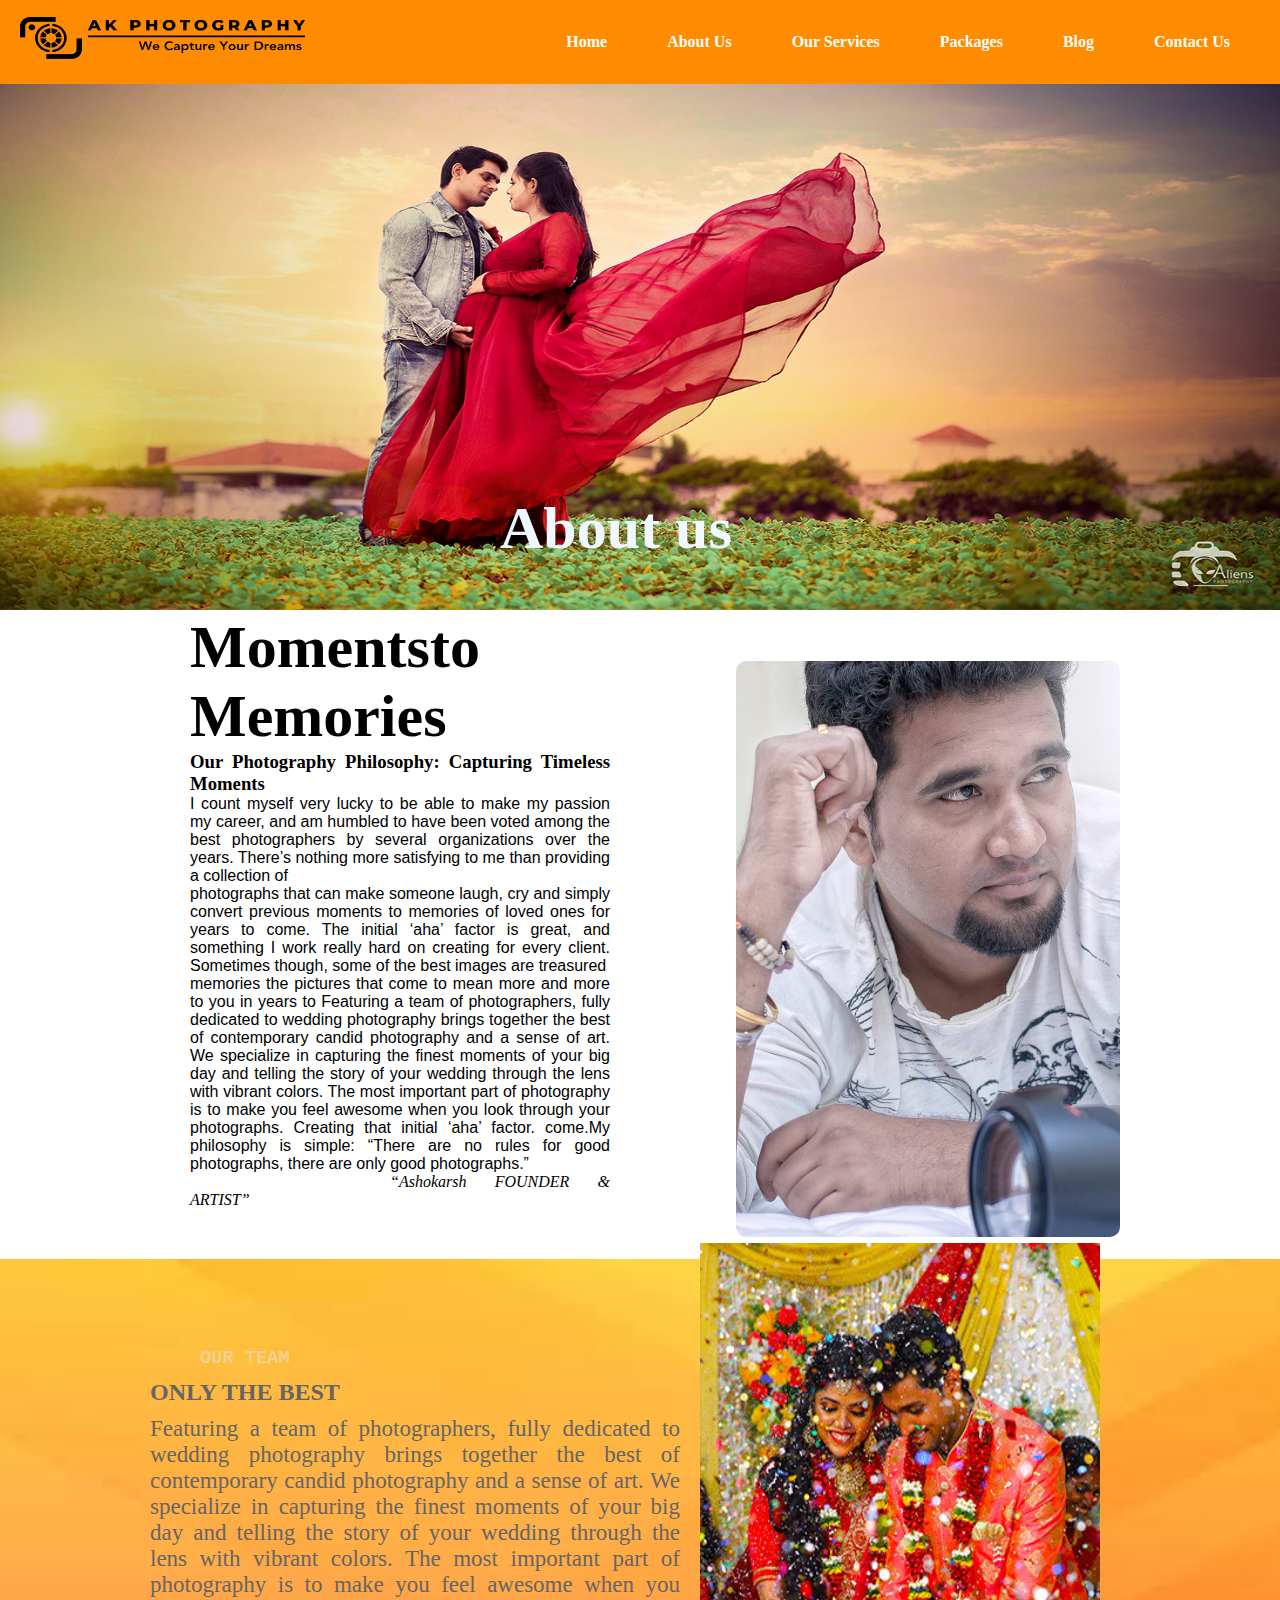
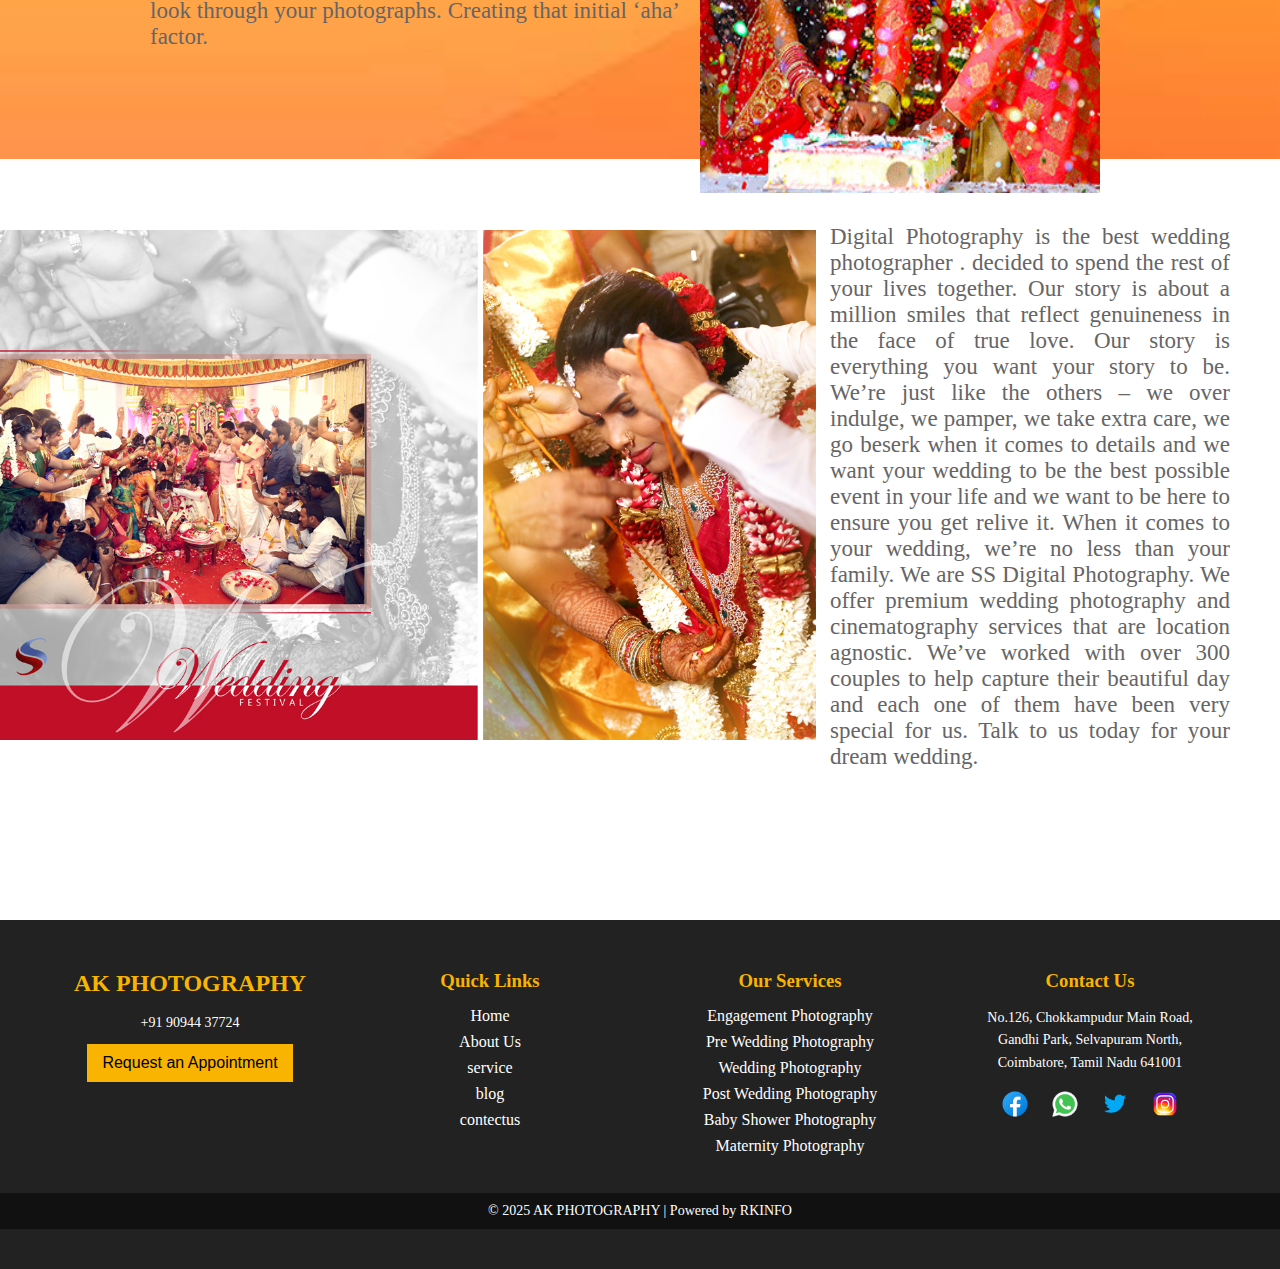
<file: ab.html>
<!DOCTYPE html>
<html>
    <head>
        <title>Pk photos</title>
        <link rel="icon" type="logo.jpg-icon" href="icon.jpg">
        <meta name="viewport" content="width=device-width, initial-scale=1.0">
        <link rel="stylesheet" type="text/css" href="pkcss.css"> 
        <script src="https://cdn.jsdelivr.net/npm/bootstrap@5.3.0/dist/js/bootstrap.bundle.min.js"></script>
     
    <style type="text/css">

        .containero {
    display: flex;
    align-items: center;
    justify-content: space-between;
    max-width: 1000px;
    margin: auto;
    padding: 20px;
}

.texts {
    width: 50%;
    text-align: justify;
    padding:30px;
    font-style:arial;
}

.image {
    width: 40%;
    height:50px;
    margin-top:-450px;
}

.image img {
    width: 100%;
    height: auto;
    border-radius: 10px;
}
.texts p {
font-family:'Trebuchet MS', 'Lucida Sans Unicode', 'Lucida Grande', 'Lucida Sans', Arial, sans-serif;
}
.texts Q{
    font-family: Cambria, Cochin, Georgia, Times, 'Times New Roman', serif;
    margin-left:200px;
    font-style:italic;
}
.i img{
    width:1300px;
    height:500px;
    margin-left:-10px;
}
.p img{
    height:550px;
    margin-left:700px;
    margin-top:-520px;
    width:400px;
}
.p h3{
    font-family: 'Courier New', Courier, monospace;
    margin-top:-450px;
    margin-left:200px;
    color:rgb(243, 208, 143);
}
.p h2{
    font-family:'Times New Roman', Times, serif;
    margin-top:10px;
    margin-left:150px;
    color: rgb(102, 101, 101);
}
.p p{
    font-family:'Times New Roman', Times, serif;
    margin-top:-590px;
    margin-left:-450px;
    color: rgb(102, 101, 101);
    padding:600px;
    text-align: justify;
    font-size:23px;
}.aaa p{
    font-family:'Times New Roman', Times, serif;
    margin-top:-570px;
    margin-left:780px;
    color: rgb(102, 101, 101);
    padding:50px;
    text-align: justify;
    font-size:23px;
}

/* Footer container */
footer {
    background-color: #222;
    color: white;
    padding: 40px 0;
    text-align: center;
    margin-top:100px;
}

/* Flex container for footer sections */
.footer-container {
    display: flex;
    flex-wrap: wrap;
    justify-content: space-around;
    max-width: 1200px;
    margin: 0 auto;
}

/* Footer sections */
.footer-section {
    flex: 1;
    min-width: 250px;
    margin: 10px;
}

.footer-section h2, .footer-section h3 {
    color: #f8b400;
    margin-bottom: 15px;
}

.footer-section p {
    font-size: 14px;
    line-height: 1.6;
}

/* Quick Links & Services List */
.footer-section ul {
    list-style: none;
}

.footer-section ul li {
    margin: 8px 0;
}

.footer-section ul li a {
    color: white;
    text-decoration: none;
    transition: 0.3s;
}

.footer-section ul li a:hover {
    color: #f8b400;
}

/* Appointment Button */
.appointment-btn {
    background-color: #f8b400;
    color: black;
    padding: 10px 15px;
    border: none;
    font-size: 16px;
    cursor: pointer;
    margin-top: 10px;
    transition: 0.3s;
}

.appointment-btn:hover {
    background-color: #ffcc00;
}

/* Social Icons */
.social-icons {
    margin-top: 15px;
}

.social-icons a {
    display: inline-block;
    margin: 0 8px;
}

.social-icons img {
    width: 30px;
    height: 30px;
    transition: 0.3s;
}

.social-icons img:hover {
    transform: scale(1.1);
}

/* Footer Bottom */
.footer-bottom {
    background-color: #111;
    padding: 10px 0;
    font-size: 14px;
    margin-top: 20px;
}

/* Responsive Design */
@media (max-width: 768px) {
    .footer-container {
        flex-direction: column;
        align-items: center;
    }

    .footer-section {
        text-align: center;
    }
}
 </style>
</head>
<body>
    <ul>
        <nav class="navbar">
            <div class="logo">
                <a href="#">    <img src="ps.png" height="50px" width="290px" marg></a>
                 </div>
            <ul class="menu">
                <li><a href="index.html">Home</a></li>
                <li><a href="ab.html">About Us</a></li>
                <li class="dropdown">
                    <a href="#">Our Services</a>
                    <ul class="dropdown-menu">
                       
                
                        <li><a href="Services.html">Wedding Photography</a></l>
                        <li><a href="baby.html">Baby Shower Photography</a></li>
              
                    </ul>
                </li>
                <li><a href="Packages.html">Packages</a></li>
               
                <li><a href="blog.html">Blog</a></li>
                <li><a href="contect.html">Contact Us</a></li>
            </ul>
        </nav>
     
</nav>
       <div class="hed">
        <img src="banner-2.jpg" height="600px" width="1300px" style="margin-top:-70px; margin-left:-10px;">
    <h2 style="margin-top:-120px; margin-left:500px;font-size:60px;color: aliceblue;">About us</h2>
    </div>
    <div class="containero">
        <div class="texts">
            <h2 style="font-size:60px;"font-family="cursive">Momentsto Memories</h2>
            <h3>Our Photography Philosophy: Capturing Timeless Moments</h3>
            <p>
                I count myself very lucky to be able to make my passion my career, and am humbled to have been voted among the best photographers by several organizations over the years. There’s nothing more satisfying to me than providing a collection of
            </p>
            <p>
                photographs that can make someone laugh, cry and simply convert previous moments to memories of loved ones for years to come.
                The initial ‘aha’ factor is great, and something I work really hard on creating for every client. Sometimes though, some of the best images are treasured     
            </p>
            <p>memories the pictures that come to mean more and more to you in years to Featuring a team of photographers, fully dedicated to wedding photography brings together the best of contemporary candid photography and a sense of art. We specialize in capturing the finest moments of your big day and telling the story of your wedding through the lens with vibrant colors. The most important part of photography is to make you feel awesome when you look through your photographs. Creating that initial ‘aha’ factor. come.My philosophy is simple:
                “There are no rules for good photographs, there are only good photographs.”</p>
                <q>Ashokarsh
                    FOUNDER & ARTIST</q>
        </div>
        <div class="image">
            <img src="aa.jpg" alt="Photographer at work">
        </div>
    </div>
    <div class="i">
        <img src="images.jpeg" height="300px" width=:1300px;>
    </div>
    <div class="p">
        <img src="about_img1.jpg">
        <h3>OUR TEAM</h3>
        <H2>ONLY THE BEST</H2>
        <p>Featuring a team of photographers, fully dedicated to wedding photography brings together the best of contemporary candid photography and a sense of art. We specialize in capturing the finest moments of your big day and telling the story of your wedding through the lens with vibrant colors. The most important part of photography is to make you feel awesome when you look through your photographs. Creating that initial ‘aha’ factor.</p>
    </div>
    <div claas="c">
        <img src="picab.jpg" style="height:510px; margin-top:-420px;">
        </div>
        <div class="aaa">
            <P>Digital Photography is the best wedding photographer . decided to spend the rest of your lives together. Our story is about a million smiles that reflect genuineness in the face of true love. Our story is everything you want your story to be. We’re just like the others – we over indulge, we pamper, we take extra care, we go beserk when it comes to details and we want your wedding to be the best possible event in your life and we want to be here to ensure you get relive it. When it comes to your wedding, we’re no less than your family. We are SS Digital Photography. We offer premium wedding photography and cinematography services that are location agnostic. We’ve worked with over 300 couples to help capture their beautiful day and each one of them have been very special for us. Talk to us today for your dream wedding.</P> </div>

        </div>
        <footer>
            <div class="footer-container">
                <div class="footer-section">
                    <h2>AK PHOTOGRAPHY</h2>
                    <p>+91 90944 37724</p>
                    <button class="appointment-btn">Request an Appointment</button>
                </div>
    
                <div class="footer-section">
                    <h3>Quick Links</h3>
                    <ul>
                        <li><a href="#">Home</a></li>
                        <li><a href="ab.html">About Us</a></li>
                        <li><a href="Services.html">service</a></li>
                        <li><a href="baby.html">blog</a></li>
                        <li><a href="contect.html">contectus</a></li>
                    </ul>
                </div>
    
                <div class="footer-section">
                    <h3>Our Services</h3>
                    <ul>
                        <li><a href="#">Engagement Photography</a></li>
                        <li><a href="#">Pre Wedding Photography</a></li>
                        <li><a href="#">Wedding Photography</a></li>
                        <li><a href="#">Post Wedding Photography</a></li>
                        <li><a href="#">Baby Shower Photography</a></li>
                        <li><a href="#">Maternity Photography</a></li>
                    </ul>
                </div>
    
                <div class="footer-section">
                    <h3>Contact Us</h3>
                    <p>No.126, Chokkampudur Main Road, <br>
                       Gandhi Park, Selvapuram North, <br>
                       Coimbatore, Tamil Nadu 641001</p>
                    <div class="social-icons">
                        <a href="#"><img src="face.png" alt="Facebook"></a>
                        <a href="#"><img src="what.png" alt="Instagram"></a>
                        <a href="#"><img src="tw.png" alt="YouTube"></a>
                        <a href="#"><img src="insta.png" alt="Pinterest"></a>
                    </div>
                </div>
            </div>
    
            <div class="footer-bottom">
                <p>&copy; 2025 AK PHOTOGRAPHY | Powered by RKINFO</p>
            </div>
        </footer>
        </body>
        </html>
</file>
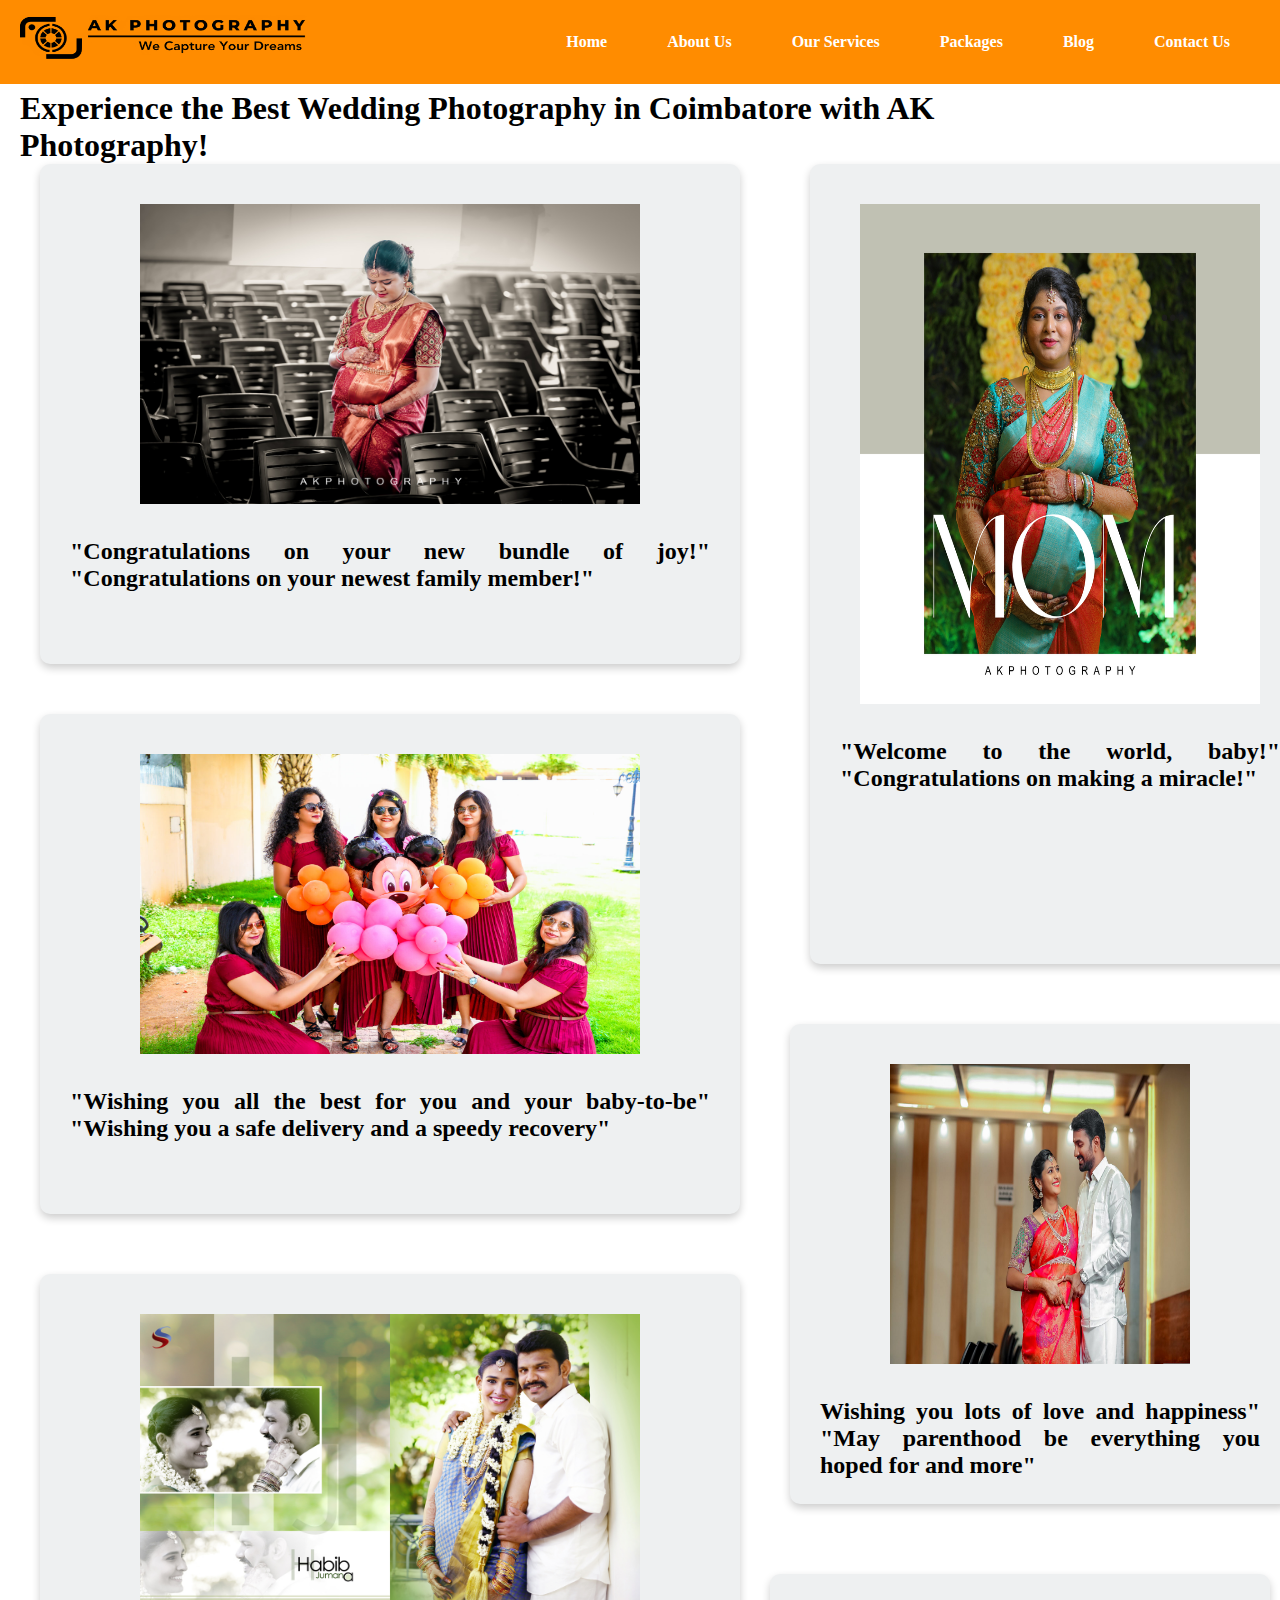
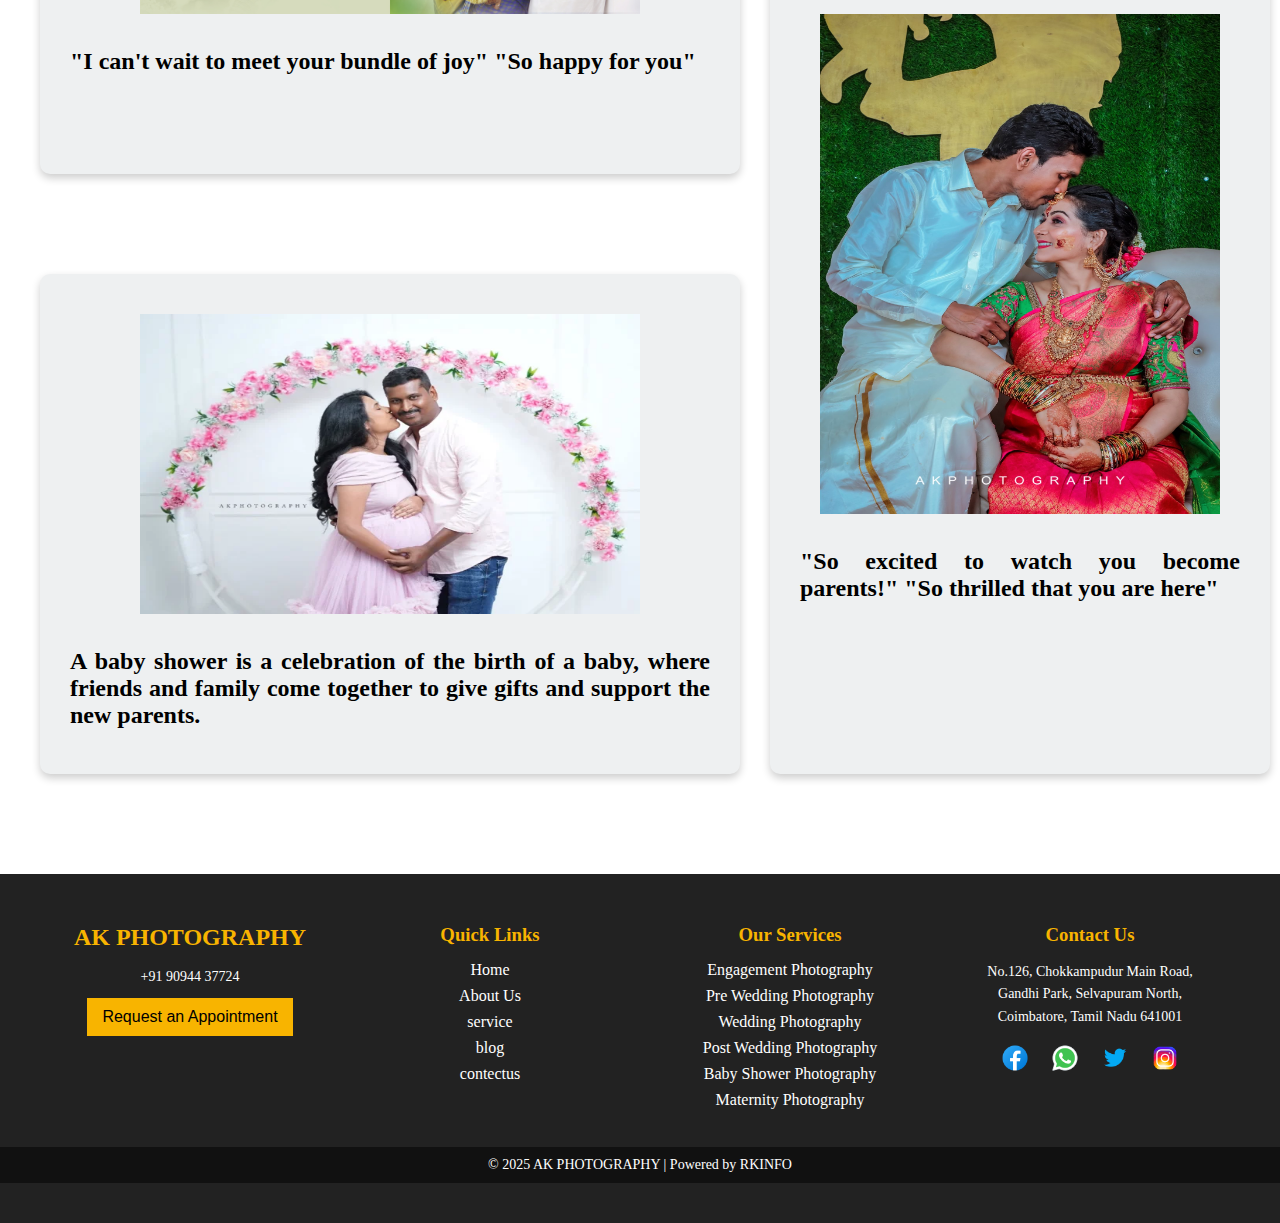
<file: baby.html>
<!DOCTYPE html>
<html>
    <head>
        <title>Pk photos</title>
        <link rel="icon" type="logo.jpg-icon" href="icon.jpg">
        <meta name="viewport" content="width=device-width, initial-scale=1.0">
        <link rel="stylesheet" type="text/css" href="pkcss.css"> 
        <script src="https://cdn.jsdelivr.net/npm/bootstrap@5.3.0/dist/js/bootstrap.bundle.min.js"></script>
     
    <style type="text/css">
        .a{height: 500px;
    overflow: hidden;
    border-radius: 10px;
    box-shadow: 0 4px 8px rgba(0, 0, 0, 0.2);
    background: rgb(238, 240, 241);
    text-align: center;
   width: 700px;
   margin-left: 40px;
   }
   .a img{
    height:300px;
    width:500px;
    margin-top:40px ;
   }
   .a h2{
    font-family: 'Times New Roman', Times, serif;
    text-align: justify;
    align-items: center;
    padding:30px;
   }
   .b{height: 800px;
    overflow: hidden;
    border-radius: 10px;
    box-shadow: 0 4px 8px rgba(0, 0, 0, 0.2);
    background: rgb(238, 240, 241);
    text-align: center;
   width: 500px;
   margin-left: 810px;
   margin-top:-500px;
   }
   .b img{
    height:500px;
    width:400px;
    margin-top:40px ;
   }
   .b h2{
    font-family: 'Times New Roman', Times, serif;
    text-align: justify;
    align-items: center;
    padding:30px;
   }
   .c{height: 500px;
    overflow: hidden;
    border-radius: 10px;
    box-shadow: 0 4px 8px rgba(0, 0, 0, 0.2);
    background: rgb(238, 240, 241);
    text-align: center;
   width: 700px;
   margin-left: 40px;
   margin-top:-250px;
   }
   .c img{
    height:300px;
    width:500px;
    margin-top:40px ;
   }
   .c h2{
    font-family: 'Times New Roman', Times, serif;
    text-align: justify;
    align-items: center;
    padding:30px;
   }
   .d{height: 480px;
    overflow: hidden;
    border-radius: 10px;
    box-shadow: 0 4px 8px rgba(0, 0, 0, 0.2);
    background: rgb(238, 240, 241);
    text-align: center;
   width: 500px;
   margin-left:790px;
   margin-top:-190px;
   }
   .d img{
    height:300px;
    width:300px;
    margin-top:40px ;
   }
   .d h2{
    font-family: 'Times New Roman', Times, serif;
    text-align: justify;
    align-items: center;
    padding:30px;
   }
   
   .e{height: 500px;
    overflow: hidden;
    border-radius: 10px;
    box-shadow: 0 4px 8px rgba(0, 0, 0, 0.2);
    background: rgb(238, 240, 241);
    text-align: center;
   width: 700px;
   margin-left: 40px;
   margin-top:-230px;
   }
   .e img{
    height:300px;
    width:500px;
    margin-top:40px ;
   }
   .e h2{
    font-family: 'Times New Roman', Times, serif;
    text-align: justify;
    align-items: center;
    padding:30px;
   }
   .f{height: 800px;
    overflow: hidden;
    border-radius: 10px;
    box-shadow: 0 4px 8px rgba(0, 0, 0, 0.2);
    background: rgb(238, 240, 241);
    text-align: center;
   width: 500px;
   margin-left:770px;
   margin-top:-200px;
   }
   .f img{
    height:500px;
    width:400px;
    margin-top:40px ;
   }
   .f h2{
    font-family: 'Times New Roman', Times, serif;
    text-align: justify;
    align-items: center;
    padding:30px;
   }
   .g{height: 500px;
    overflow: hidden;
    border-radius: 10px;
    box-shadow: 0 4px 8px rgba(0, 0, 0, 0.2);
    background: rgb(238, 240, 241);
    text-align: center;
   width: 700px;
   margin-left: 40px;
   margin-top:-500px;
   }
   .g img{
    height:300px;
    width:500px;
    margin-top:40px ;
   }
   .g h2{
    font-family: 'Times New Roman', Times, serif;
    text-align: justify;
    align-items: center;
    padding:30px;
   }

/* Footer container */
footer {
    background-color: #222;
    color: white;
    padding: 40px 0;
    text-align: center;
    margin-top:100px;
}

/* Flex container for footer sections */
.footer-container {
    display: flex;
    flex-wrap: wrap;
    justify-content: space-around;
    max-width: 1200px;
    margin: 0 auto;
}

/* Footer sections */
.footer-section {
    flex: 1;
    min-width: 250px;
    margin: 10px;
}

.footer-section h2, .footer-section h3 {
    color: #f8b400;
    margin-bottom: 15px;
}

.footer-section p {
    font-size: 14px;
    line-height: 1.6;
}

/* Quick Links & Services List */
.footer-section ul {
    list-style: none;
}

.footer-section ul li {
    margin: 8px 0;
}

.footer-section ul li a {
    color: white;
    text-decoration: none;
    transition: 0.3s;
}

.footer-section ul li a:hover {
    color: #f8b400;
}

/* Appointment Button */
.appointment-btn {
    background-color: #f8b400;
    color: black;
    padding: 10px 15px;
    border: none;
    font-size: 16px;
    cursor: pointer;
    margin-top: 10px;
    transition: 0.3s;
}

.appointment-btn:hover {
    background-color: #ffcc00;
}

/* Social Icons */
.social-icons {
    margin-top: 15px;
}

.social-icons a {
    display: inline-block;
    margin: 0 8px;
}

.social-icons img {
    width: 30px;
    height: 30px;
    transition: 0.3s;
}

.social-icons img:hover {
    transform: scale(1.1);
}

/* Footer Bottom */
.footer-bottom {
    background-color: #111;
    padding: 10px 0;
    font-size: 14px;
    margin-top: 20px;
}

/* Responsive Design */
@media (max-width: 768px) {
    .footer-container {
        flex-direction: column;
        align-items: center;
    }

    .footer-section {
        text-align: center;
    }
}


 
        </style>
</head>
<body>
    <ul>
        <nav class="navbar">
            <div class="logo">
                <a href="#">    <img src="ps.png" height="50px" width="290px" marg></a>
                 </div>
            <ul class="menu">
                <li><a href="index.html">Home</a></li>
                <li><a href="ab.html">About Us</a></li>
                <li class="dropdown">
                    <a href="#">Our Services</a>
                    <ul class="dropdown-menu">
                       
                
                        <li><a href="Services.html">Wedding Photography</a></l>
                        <li><a href="baby.html">Baby Shower Photography</a></li>
              
                    </ul>
                </li>
                <li><a href="Packages.html">Packages</a></li>

                <li><a href="blog.html">Blog</a></li>
                <li><a href="contect.html">Contact Us</a></li>
            </ul>
        </nav>
        <h1 style="margin-left:20px;margin-top:10px;">Experience the Best Wedding Photography in Coimbatore with AK <br>Photography!</h1>
    <div class="a">
<img src="babyc.jpg">
<h2>"Congratulations on your new bundle of joy!"
    "Congratulations on your newest family member!"
    </h2>
    </div>
    <div class="b">
        <img src="Babya.jpg">
        <h2>"Welcome to the world, baby!"
            "Congratulations on making a miracle!"</h2>
</div>
<div class="c">
    <img src="babye.jpg">
    <h2>"Wishing you all the best for you and your baby-to-be"
        "Wishing you a safe delivery and a speedy recovery"</h2>
</div>
<div class="d">
    <img src="babyf.jpg">
    <h2>Wishing you lots of love and happiness"
        "May parenthood be everything you hoped for and more"</h2>
</div>
<div class="e">
    <img src="chic.jpg">
    <h2>"I can't wait to meet your bundle of joy"
        "So happy for you"</h2>
</div>
<div class="f">
    <img src="bobyd.jpg">
    <h2>"So excited to watch you become parents!"
        "So thrilled that you are here"</h2>
</div> <div class="g">
    <img src="babyg.webp">
    <h2>A baby shower is a celebration of the birth of a baby, where friends and family come together to give gifts and support the new parents. </h2>
</div>
<footer>
    <div class="footer-container">
        <div class="footer-section">
            <h2>AK PHOTOGRAPHY</h2>
            <p>+91 90944 37724</p>
            <button class="appointment-btn">Request an Appointment</button>
        </div>

        <div class="footer-section">
            <h3>Quick Links</h3>
            <ul>
                <li><a href="#">Home</a></li>
                <li><a href="ab.html">About Us</a></li>
                <li><a href="Services.html">service</a></li>
                <li><a href="baby.html">blog</a></li>
                <li><a href="contect.html">contectus</a></li>
            </ul>
        </div>

        <div class="footer-section">
            <h3>Our Services</h3>
            <ul>
                <li><a href="#">Engagement Photography</a></li>
                <li><a href="#">Pre Wedding Photography</a></li>
                <li><a href="#">Wedding Photography</a></li>
                <li><a href="#">Post Wedding Photography</a></li>
                <li><a href="#">Baby Shower Photography</a></li>
                <li><a href="#">Maternity Photography</a></li>
            </ul>
        </div>

        <div class="footer-section">
            <h3>Contact Us</h3>
            <p>No.126, Chokkampudur Main Road, <br>
               Gandhi Park, Selvapuram North, <br>
               Coimbatore, Tamil Nadu 641001</p>
            <div class="social-icons">
                <a href="#"><img src="face.png" alt="Facebook"></a>
                <a href="#"><img src="what.png" alt="Instagram"></a>
                <a href="#"><img src="tw.png" alt="YouTube"></a>
                <a href="#"><img src="insta.png" alt="Pinterest"></a>
            </div>
        </div>
    </div>

    <div class="footer-bottom">
        <p>&copy; 2025 AK PHOTOGRAPHY | Powered by RKINFO</p>
    </div>
</footer>
    </body>
    </html>
</file>
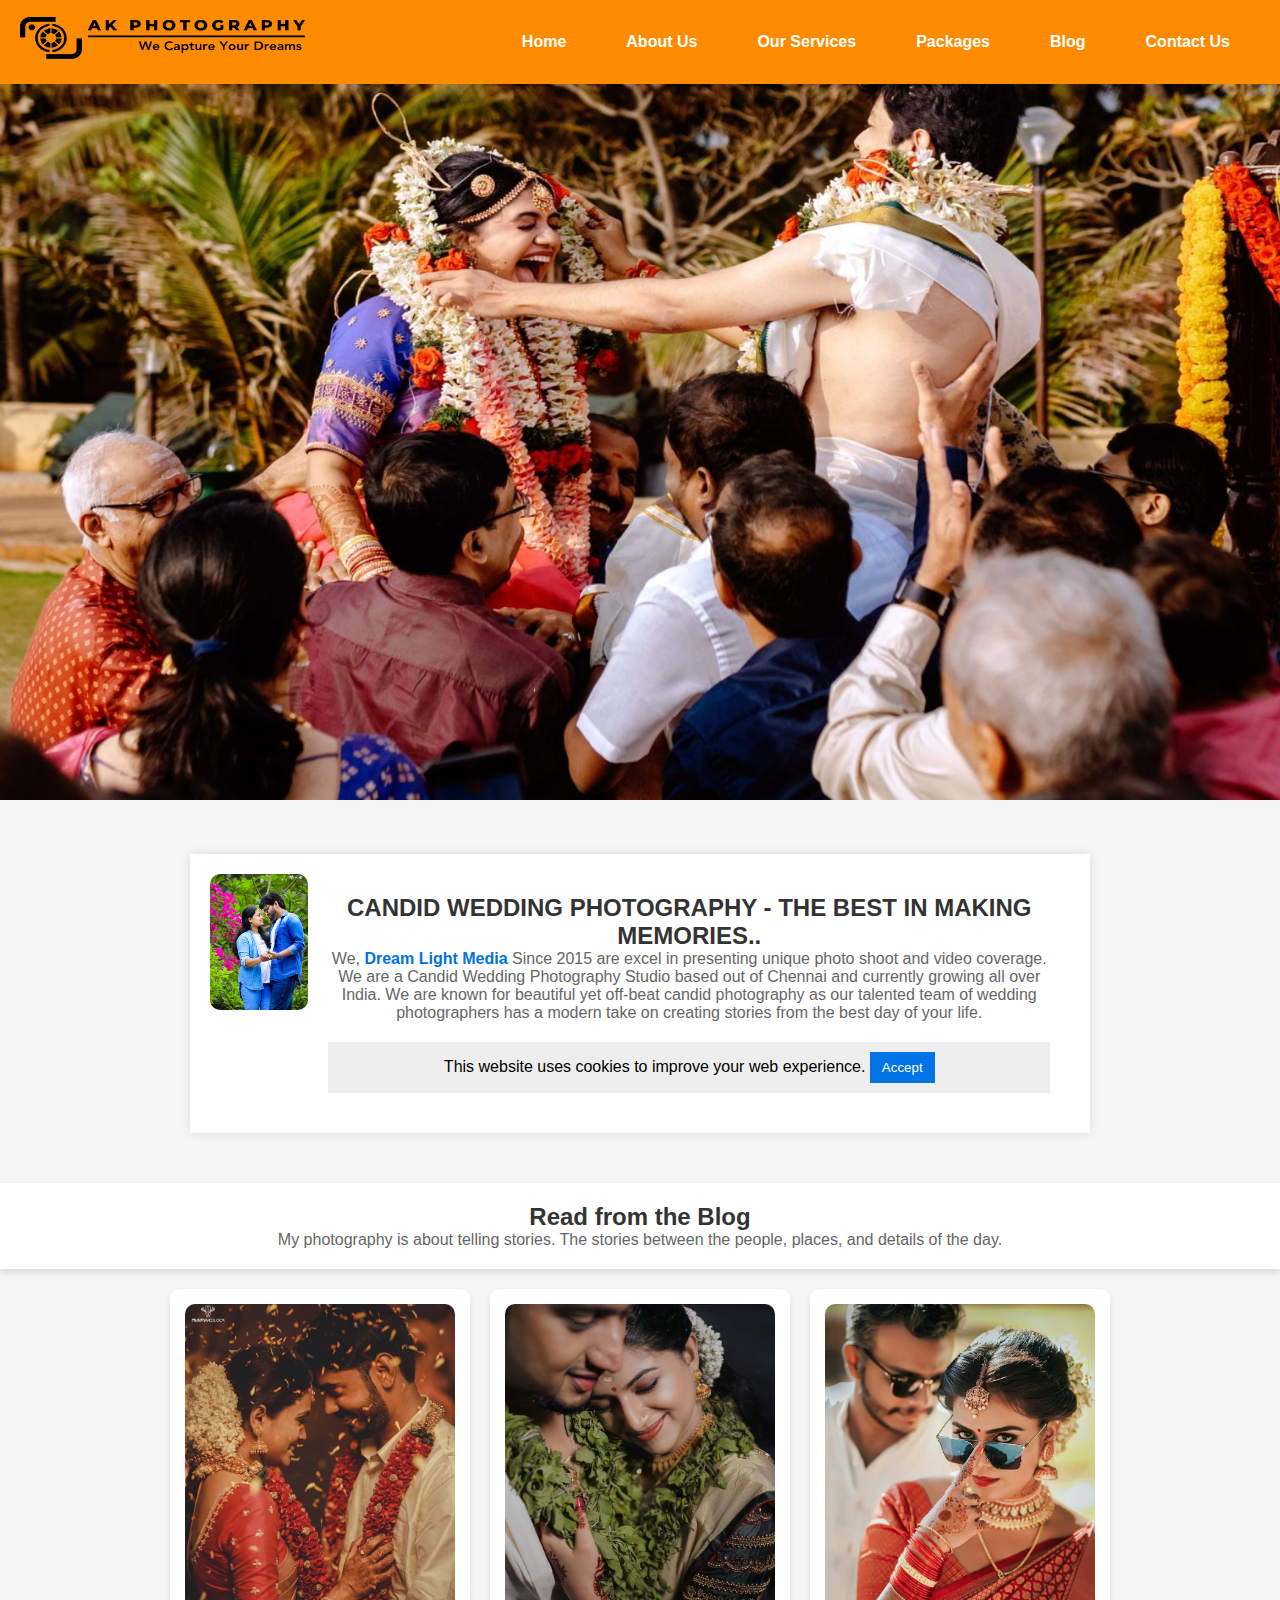
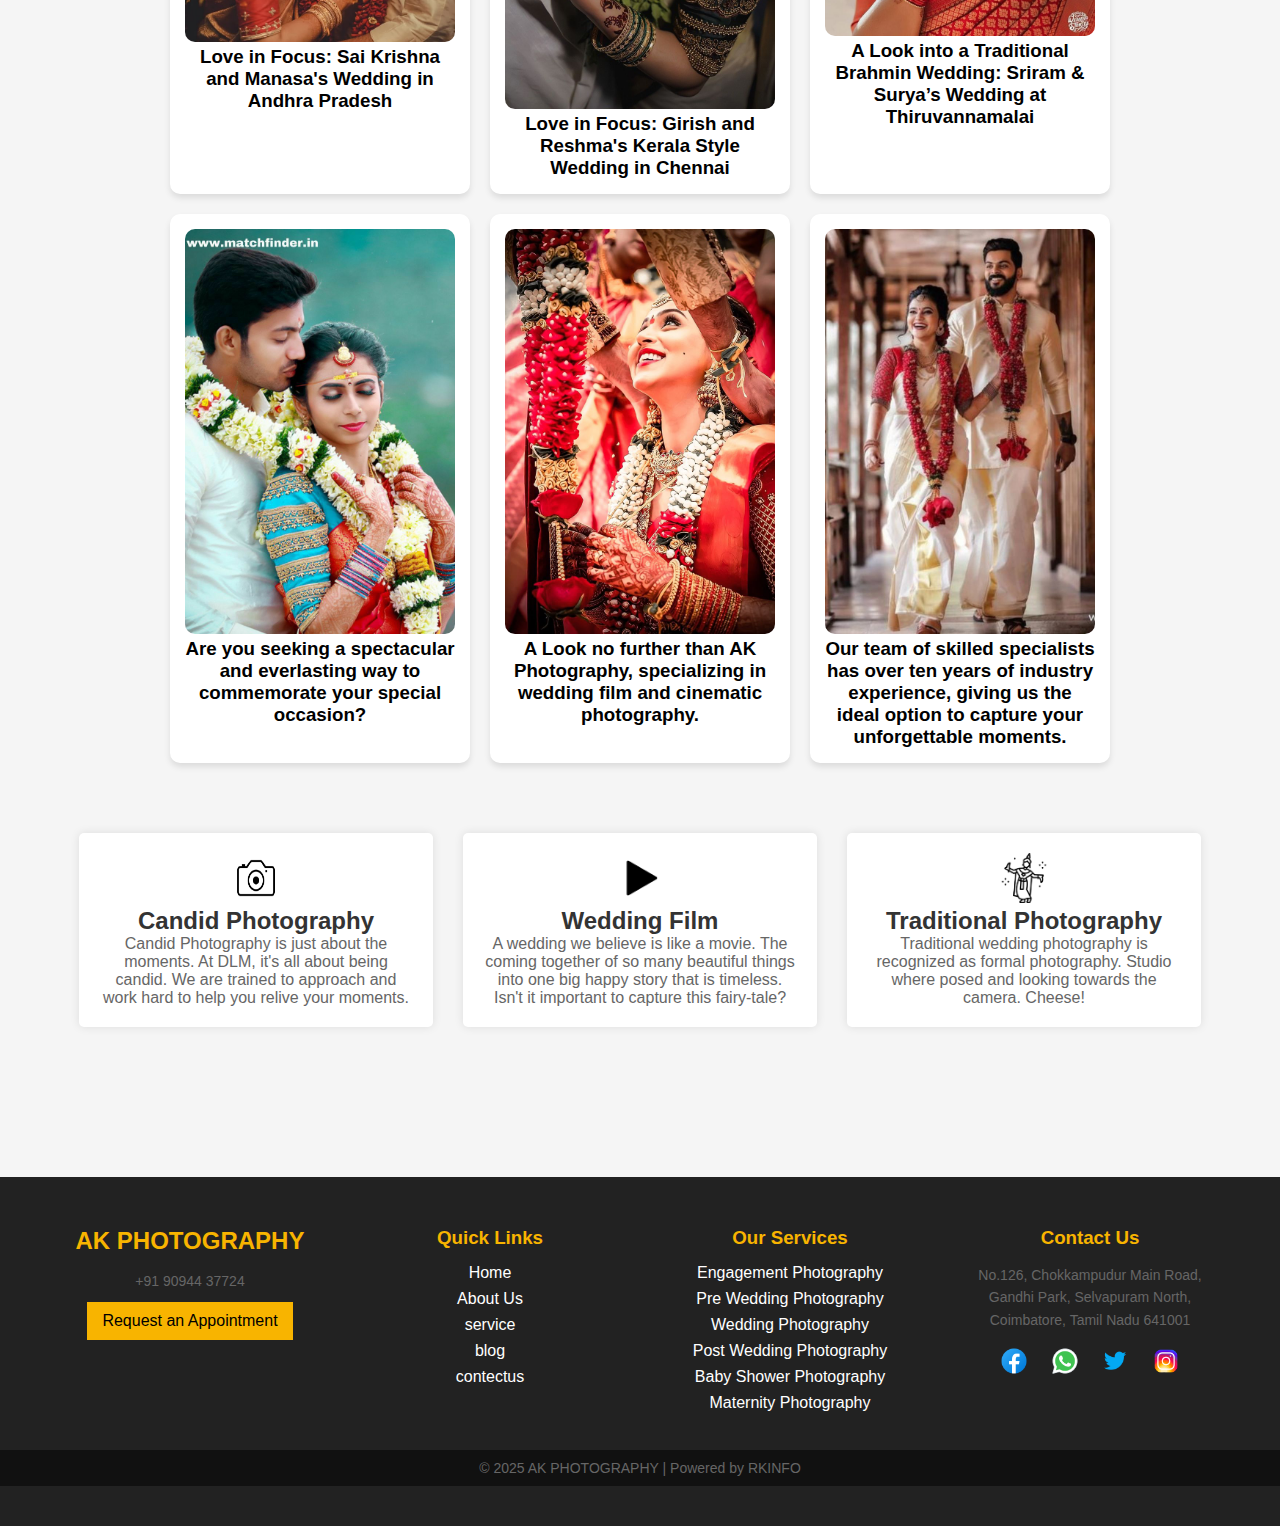
<file: blog.html>
<!DOCTYPE html>
<html>
    <head>
        <title>Pk photos</title>
        <link rel="icon" type="logo.jpg-icon" href="icon.jpg">
        <meta name="viewport" content="width=device-width, initial-scale=1.0">
        <link rel="stylesheet" type="text/css" href="pkcss.css"> 
        <script src="https://cdn.jsdelivr.net/npm/bootstrap@5.3.0/dist/js/bootstrap.bundle.min.js"></script>
       
    <style type="text/css">

         .slider img{
            height:800px;
            width:1300px;}

.containerd {
    display: flex;
    max-width: 900px;
    margin: 50px auto;
    background: white;
    box-shadow: 0px 0px 10px rgba(0, 0, 0, 0.1);
    padding: 20px;
}

.image-section img {
    max-width: 100%;
    height: auto;
    border-radius: 10px;
}

.text-section {
    padding: 20px;
}

h1 {
    font-size: 24px;
    color: #333;
}

.highlight {
    color: #0073e6;
    font-weight: bold;
}

.cookie-banner {
    margin-top: 20px;
    background: #eee;
    padding: 10px;
    text-align: center;
}

.cookie-banner button {
    background: #0073e6;
    color: white;
    border: none;
    padding: 8px 12px;
    cursor: pointer;
}













body {
    font-family: Arial, sans-serif;
    margin: 0;
    padding: 0;
    text-align: center;
    background-color: #f5f5f5;
}

header {
    background-color: #fff;
    padding: 20px;
    box-shadow: 0px 4px 6px rgba(0, 0, 0, 0.1);
}

.blog-container {
    display: flex;
    justify-content: center;
    flex-wrap: wrap;
    gap: 20px;
    padding: 20px;
}

.blog-post {
    background-color: white;
    padding: 15px;
    width: 300px;
    box-shadow: 0px 4px 6px rgba(0, 0, 0, 0.1);
    border-radius: 10px;
}

.blog-post img {
    width: 100%;
    height: auto;
    border-radius: 10px;
}

.video-container {
    margin: 20px;
}

.video video {
    width: 80%;
    max-width: 600px;
    border-radius: 10px;
}

























.services {
    display: flex;
    justify-content: center;
    gap: 30px;
    padding: 50px;
}

.service {
    width: 30%;
    background: white;
    padding: 20px;
    box-shadow: 0 0 10px rgba(0, 0, 0, 0.1);
    border-radius: 5px;
}

.service img {
    width: 50px;
    height: 50px;
}

h2 {
    color: #333;
}

p {
    color: #666;
}

.blog {
    margin-top: 20px;
    padding: 20px;
    background: #fff;
    box-shadow: 0 0 10px rgba(0, 0, 0, 0.1);
}

/* Footer container */
footer {
    background-color: #222;
    color: white;
    padding: 40px 0;
    text-align: center;
    margin-top:100px;
}

/* Flex container for footer sections */
.footer-container {
    display: flex;
    flex-wrap: wrap;
    justify-content: space-around;
    max-width: 1200px;
    margin: 0 auto;
}

/* Footer sections */
.footer-section {
    flex: 1;
    min-width: 250px;
    margin: 10px;
}

.footer-section h2, .footer-section h3 {
    color: #f8b400;
    margin-bottom: 15px;
}

.footer-section p {
    font-size: 14px;
    line-height: 1.6;
}

/* Quick Links & Services List */
.footer-section ul {
    list-style: none;
}

.footer-section ul li {
    margin: 8px 0;
}

.footer-section ul li a {
    color: white;
    text-decoration: none;
    transition: 0.3s;
}

.footer-section ul li a:hover {
    color: #f8b400;
}

/* Appointment Button */
.appointment-btn {
    background-color: #f8b400;
    color: black;
    padding: 10px 15px;
    border: none;
    font-size: 16px;
    cursor: pointer;
    margin-top: 10px;
    transition: 0.3s;
}

.appointment-btn:hover {
    background-color: #ffcc00;
}

/* Social Icons */
.social-icons {
    margin-top: 15px;
}

.social-icons a {
    display: inline-block;
    margin: 0 8px;
}

.social-icons img {
    width: 30px;
    height: 30px;
    transition: 0.3s;
}

.social-icons img:hover {
    transform: scale(1.1);
}

/* Footer Bottom */
.footer-bottom {
    background-color: #111;
    padding: 10px 0;
    font-size: 14px;
    margin-top: 20px;
}

/* Responsive Design */
@media (max-width: 768px) {
    .footer-container {
        flex-direction: column;
        align-items: center;
    }

    .footer-section {
        text-align: center;
    }
}

 </style>
</head>
<body>
    <ul>
        <nav class="navbar">
            <div class="logo">
                <a href="#">    <img src="ps.png" height="50px" width="290px" marg></a>
                 </div>
            <ul class="menu">
                <li><a href="index.html">Home</a></li>
                <li><a href="ab.html">About Us</a></li>
                <li class="dropdown">
                    <a href="#">Our Services</a>
                    <ul class="dropdown-menu">
                       
                
                        <li><a href="Services.html">Wedding Photography</a></l>
                        <li><a href="baby.html">Baby Shower Photography</a></li>
              
                    </ul>
                </li>
                <li><a href="Packages.html">Packages</a></li>
                
                <li><a href="blog.html">Blog</a></li>
                <li><a href="contect.html">Contact Us</a></li>
            </ul>
        </nav>
        <div class="slider">
            <img src="pack.jpeg">
        </div>
       
    <div class="containerd">
        <div class="image-section">
            <img src="ab.jpg" alt="Candid Wedding Couple">
        </div>
        <div class="text-section">
            <h1>CANDID WEDDING PHOTOGRAPHY - THE BEST IN MAKING MEMORIES..</h1>
            <p>
                We, <span class="highlight">Dream Light Media</span> Since 2015 are excel in presenting unique photo shoot and video coverage.
                We are a Candid Wedding Photography Studio based out of Chennai and currently growing all over India.
                We are known for beautiful yet off-beat candid photography as our talented team of wedding
                photographers has a modern take on creating stories from the best day of your life.
            </p>
            <div class="cookie-banner">
                This website uses cookies to improve your web experience. <button>Accept</button>
            </div>
        </div>
    </div>
   
<body>

    <header>
        <h1>Read from the Blog</h1>
        <p>My photography is about telling stories. The stories between the people, places, and details of the day.</p>
    </header>

    <section class="blog-container">
        <div class="blog-post">
            <img src="pb.jpeg" alt="Wedding 1">
            <h3>Love in Focus: Sai Krishna and Manasa's Wedding in Andhra Pradesh</h3>
        </div>
        <div class="blog-post">
            <img src="pc (1).jpeg" alt="Wedding 2">
            <h3>Love in Focus: Girish and Reshma's Kerala Style Wedding in Chennai</h3>
        </div>
        <div class="blog-post">
            <img src="pc (3).jpeg" alt="Wedding 3">
            <h3>A Look into a Traditional Brahmin Wedding: Sriram & Surya’s Wedding at Thiruvannamalai</h3>
        </div>
      <div class="blog-post">
            <img src="pc (4).jpeg" alt="Wedding 3">
            <h3>Are you seeking a spectacular and everlasting way to commemorate your special occasion?  </h3>
        </div>
        </div>
          <div class="blog-post">
            <img src="pc (5).jpeg" alt="Wedding 3">
            <h3>A Look no further than AK Photography, specializing in wedding film and cinematic photography.</h3>
        </div>
          <div class="blog-post">
            <img src="pc (6).jpeg" alt="Wedding 3">
            <h3>Our team of skilled specialists has over ten years of industry experience, giving us the ideal option to capture your unforgettable moments.</h3>
        </div>
    </section>
   
        <section class="services">
            <div class="service">
                <img src="cemera.png" alt="Camera Icon">
                <h2>Candid Photography</h2>
                <p>Candid Photography is just about the moments. At DLM, it's all about being candid. We are trained to approach and work hard to help you relive your moments.</p>
            </div>
    
            <div class="service">
                <img src="video.png" alt="Video Icon">
                <h2>Wedding Film</h2>
                <p>A wedding we believe is like a movie. The coming together of so many beautiful things into one big happy story that is timeless. Isn't it important to capture this fairy-tale?</p>
            </div>
    
            <div class="service">
                <img src="Traditional Ico.png" alt="Traditional Icon">
                <h2>Traditional Photography</h2>
                <p>Traditional wedding photography is recognized as formal photography. Studio where posed and looking towards the camera. Cheese!</p>
            </div>
        </section>
    
        <footer>
            <div class="footer-container">
                <div class="footer-section">
                    <h2>AK PHOTOGRAPHY</h2>
                    <p>+91 90944 37724</p>
                    <button class="appointment-btn">Request an Appointment</button>
                </div>
    
                <div class="footer-section">
                    <h3>Quick Links</h3>
                    <ul>
                        <li><a href="#">Home</a></li>
                        <li><a href="ab.html">About Us</a></li>
                        <li><a href="Services.html">service</a></li>
                        <li><a href="baby.html">blog</a></li>
                        <li><a href="contect.html">contectus</a></li>
                    </ul>
                </div>
    
                <div class="footer-section">
                    <h3>Our Services</h3>
                    <ul>
                        <li><a href="#">Engagement Photography</a></li>
                        <li><a href="#">Pre Wedding Photography</a></li>
                        <li><a href="#">Wedding Photography</a></li>
                        <li><a href="#">Post Wedding Photography</a></li>
                        <li><a href="#">Baby Shower Photography</a></li>
                        <li><a href="#">Maternity Photography</a></li>
                    </ul>
                </div>
    
                <div class="footer-section">
                    <h3>Contact Us</h3>
                    <p>No.126, Chokkampudur Main Road, <br>
                       Gandhi Park, Selvapuram North, <br>
                       Coimbatore, Tamil Nadu 641001</p>
                    <div class="social-icons">
                        <a href="#"><img src="face.png" alt="Facebook"></a>
                        <a href="#"><img src="what.png" alt="Instagram"></a>
                        <a href="#"><img src="tw.png" alt="YouTube"></a>
                        <a href="#"><img src="insta.png" alt="Pinterest"></a>
                    </div>
                </div>
            </div>
    
            <div class="footer-bottom">
                <p>&copy; 2025 AK PHOTOGRAPHY | Powered by RKINFO</p>
            </div>
        </footer>
    
</body>
</html>
</file>
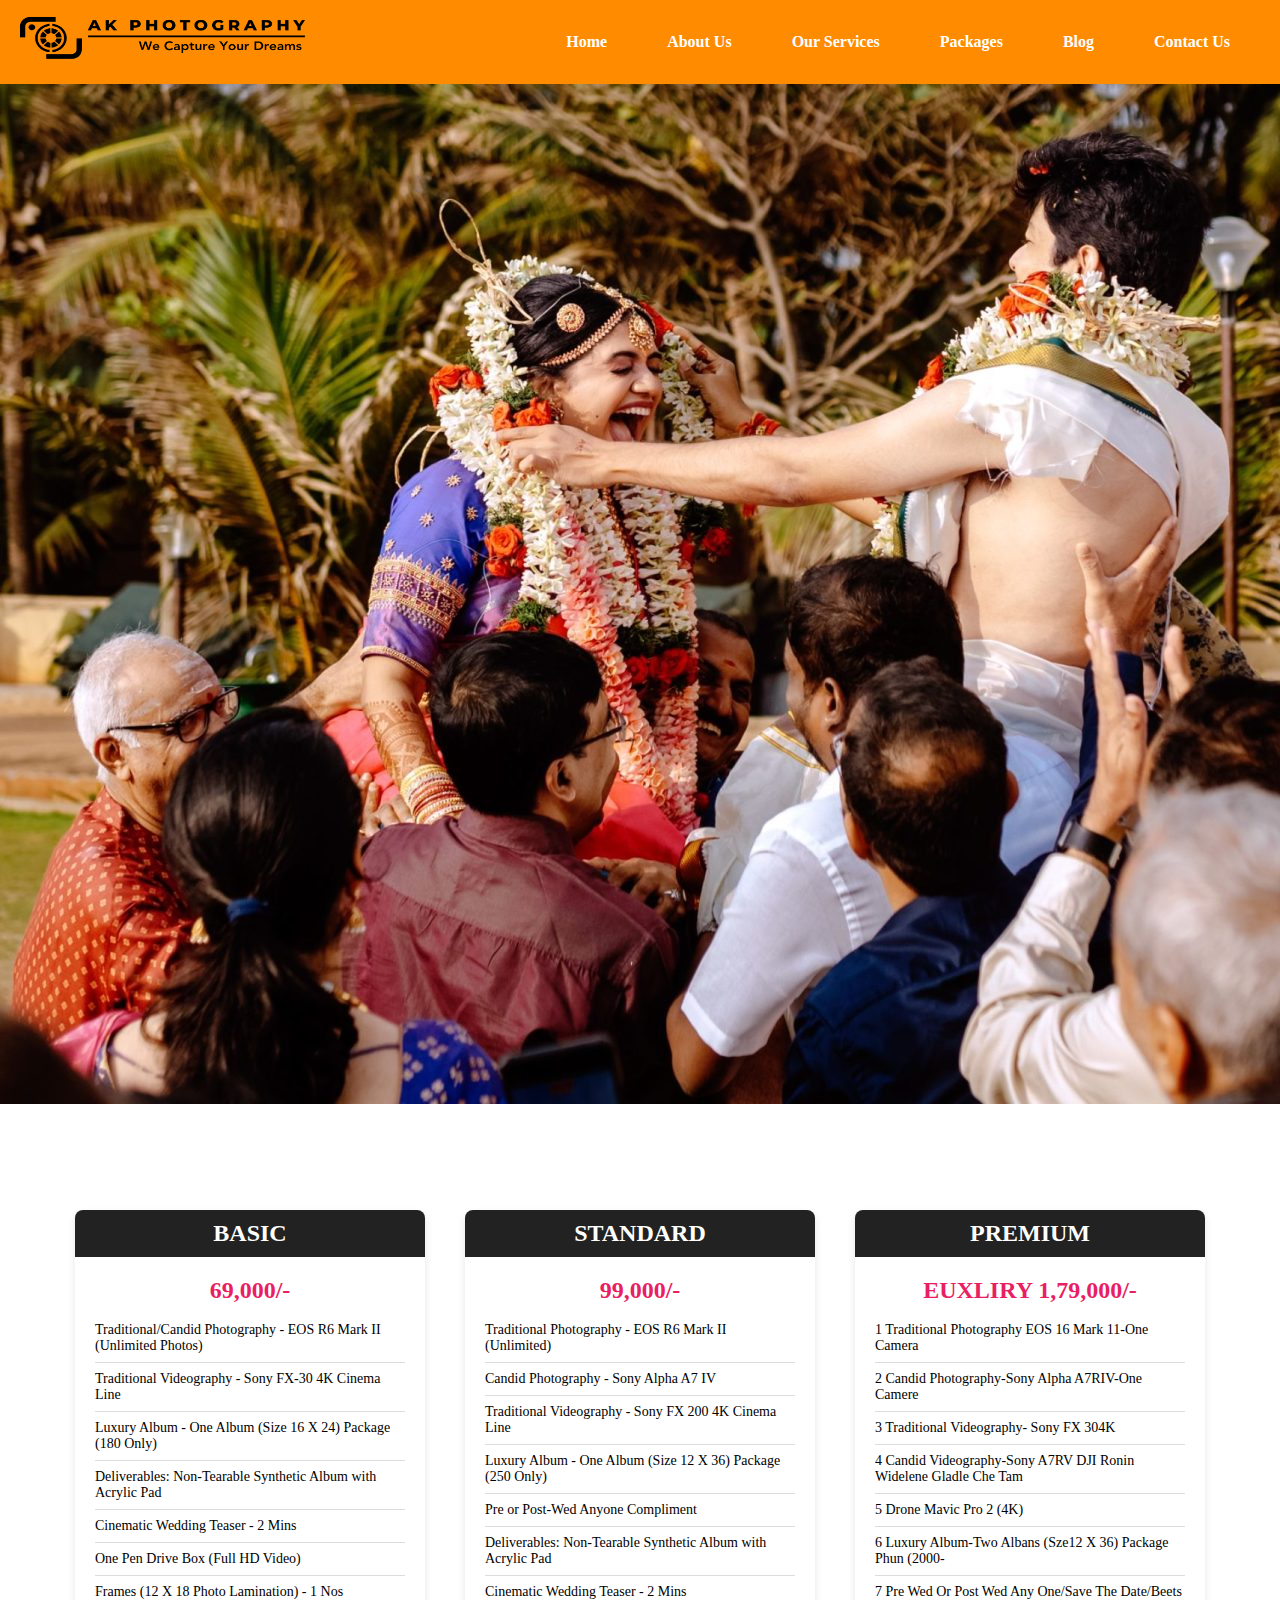
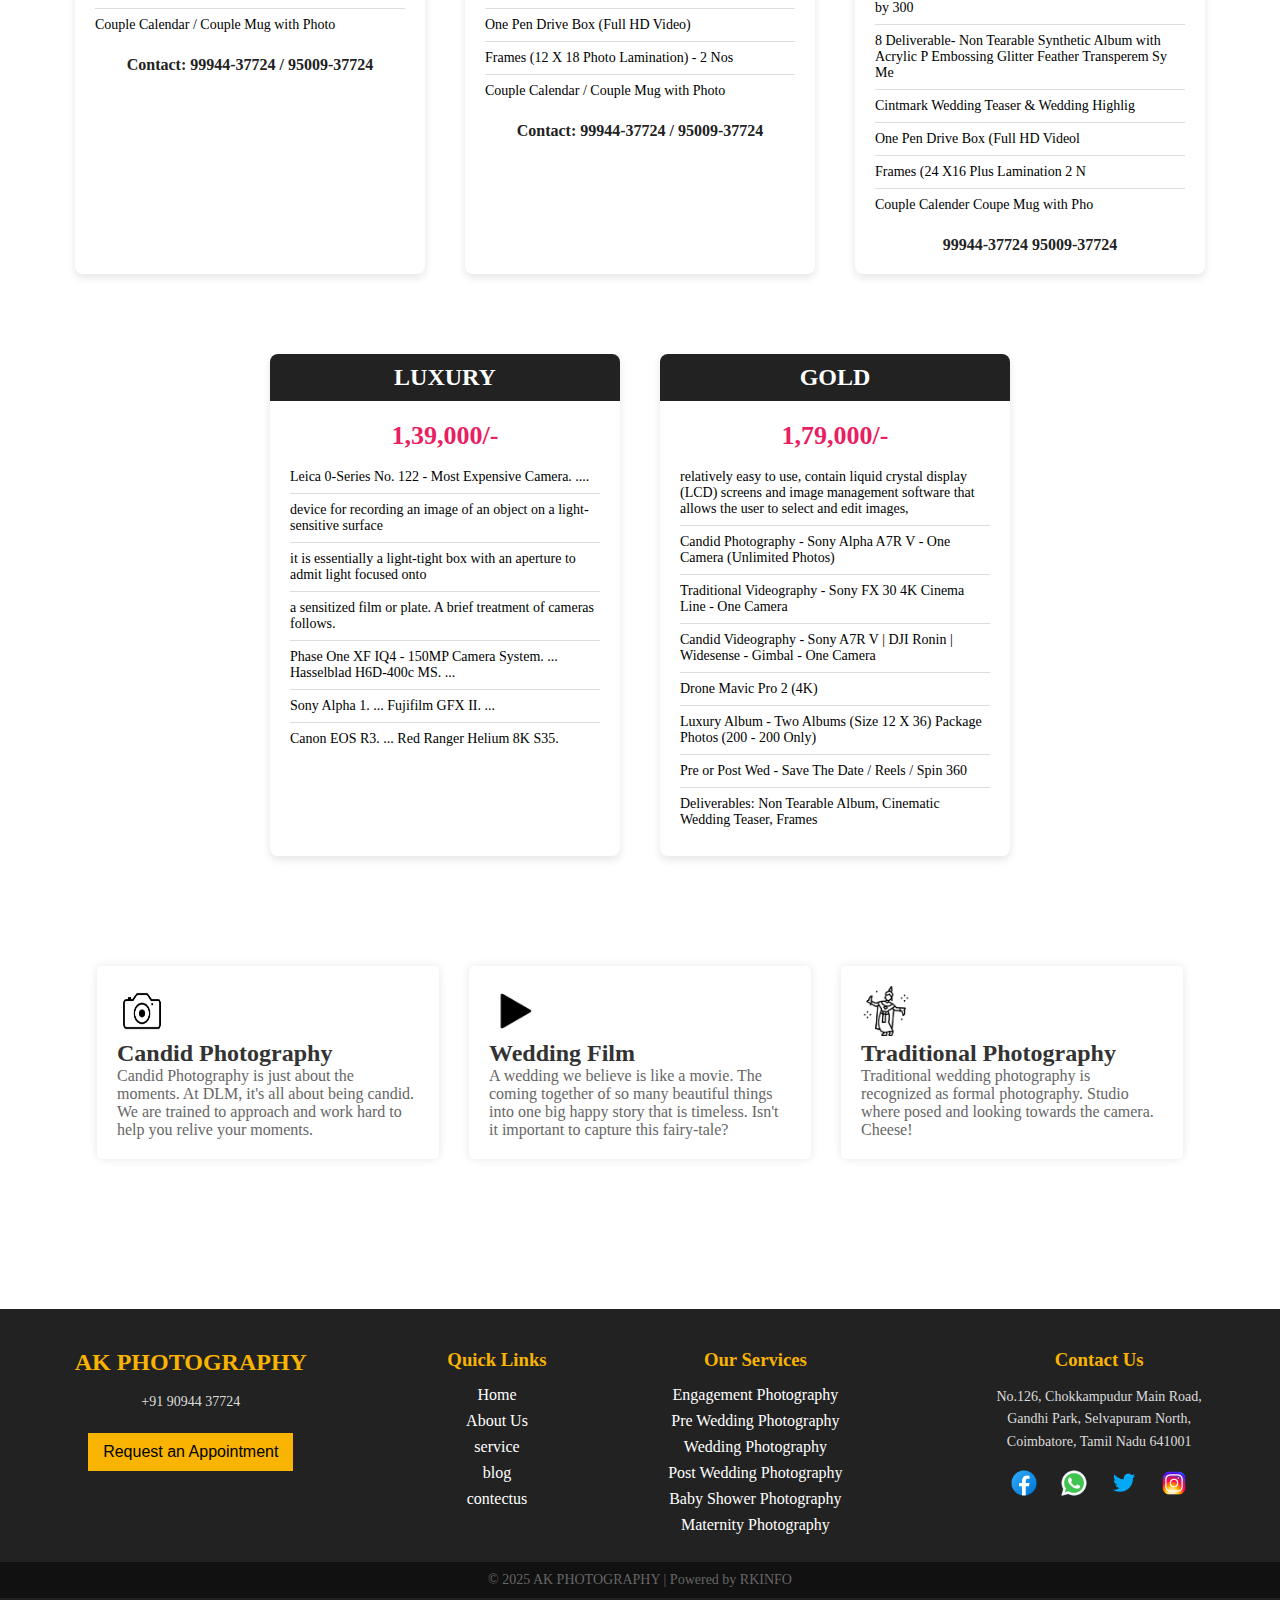
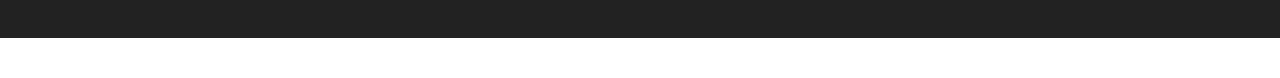
<file: Packages.html>
<!DOCTYPE html>
<html>
    <head>
        <title>Pk photos</title>
        <link rel="icon" type="logo.jpg-icon" href="icon.jpg">
        <meta name="viewport" content="width=device-width, initial-scale=1.0">
        <link rel="stylesheet" type="text/css" href="pkcss.css"> 
        <script src="https://cdn.jsdelivr.net/npm/bootstrap@5.3.0/dist/js/bootstrap.bundle.min.js"></script>
     
    <style type="text/css">
    .slider{
        height:500px;
        width:1300px;
    }



/* Pricing Section */
.pricing {
    display: flex;
    justify-content: center;
    flex-wrap: wrap;
    margin: 40px 20px;
}

.package {
    background: #fff;
    border-radius: 8px;
    box-shadow: 0 4px 8px rgba(0, 0, 0, 0.1);
    padding: 20px;
    width: 350px;
    margin: 20px;
    text-align: center;
    margin-top: 590px;
}

.package h2 {
    background-color: #222;
    color: #fff;
    padding: 10px;
    margin: -20px -20px 20px;
    border-radius: 8px 8px 0 0;
}

.package h3 {
    color: #e91e63;
    font-size: 24px;
    margin: 10px 0;
}

.package ul {
    list-style: none;
    padding: 0;
    text-align: left;
}

.package ul li {
    padding: 8px 0;
    border-bottom: 1px solid #ddd;
    font-size: 14px;
}

.package ul li:last-child {
    border-bottom: none;
}

.contact {
    margin-top: 15px;
    font-weight: bold;
    color: #222;
}

/* Responsive Design */
@media (max-width: 768px) {
    .pricing {
        flex-direction: column;
        align-items: center;
    }

    .package {
        width: 90%;
    }
}




















/* Photography Packages Section */
.photo-packages {
    display: flex;
    justify-content: center;
    flex-wrap: wrap;
    margin: 40px 20px;
}

/* Individual Package */
.photo-package {
    background: #fff;
    border-radius: 8px;
    box-shadow: 0 4px 8px rgba(0, 0, 0, 0.1);
    padding: 20px;
    width: 350px;
    margin: 20px;
    text-align: center;
    
    
}

.photo-package:hover {
    transform: scale(1.05);
}

/* Package Titles */
.photo-package h2 {
    background-color: #222;
    color: #fff;
    padding: 10px;
    margin: -20px -20px 20px;
    border-radius: 8px 8px 0 0;
}

/* Price */
.photo-package h3{
    color: #e91e63;
    font-size: 26px;
    margin: 10px 0;
}

/* Features List */
.photo-package ul {
    list-style-type: none;
    padding: 0;
}

.photo-package ul li {
    text-align: left;
    padding: 8px 0;
    font-size: 14px;
    border-bottom: 1px solid #ddd;
}

.photo-package ul li:last-child {
    border-bottom: none;
}



.services {
    display: flex;
    justify-content: center;
    gap: 30px;
    padding: 50px;
}

.service {
    width: 30%;
    background: white;
    padding: 20px;
    box-shadow: 0 0 10px rgba(0, 0, 0, 0.1);
    border-radius: 5px;
}

.service img {
    width: 50px;
    height: 50px;
}

h2 {
    color: #333;
}

p {
    color: #666;
}

.blog {
    margin-top: 20px;
    padding: 20px;
    background: #fff;
    box-shadow: 0 0 10px rgba(0, 0, 0, 0.1);
}



/* Footer container */
footer {
    background-color: #222;
    color: white;
    padding: 40px 0;
    text-align: center;
    margin-top:100px;
   
    width:1290px;
}

/* Flex container for footer sections */
.footer-container {
    display: flex;
    flex-wrap: wrap;
    justify-content: space-around;
    width: 1300px;
    margin: 0 auto;
}

/* Footer sections */
.footer-section p{
    flex: 1;
    min-width: 250px;
    margin: 10px;
    color: #ddd;
}

.footer-section h2, .footer-section h3 {
    color: #f8b400;
    margin-bottom: 15px;
}

.footer-section p {
    font-size: 14px;
    line-height: 1.6;
    color: #ddd;
}

/* Quick Links & Services List */
.footer-section ul {
    list-style: none;
}

.footer-section ul li {
    margin: 8px 0;
}

.footer-section ul li a {
    color: white;
    text-decoration: none;
    transition: 0.3s;
}

.footer-section ul li a:hover {
    color: #f8b400;
}

/* Appointment Button */
.appointment-btn {
    background-color: #f8b400;
    color: black;
    padding: 10px 15px;
    border: none;
    font-size: 16px;
    cursor: pointer;
    margin-top: 10px;
    transition: 0.3s;
}

.appointment-btn:hover {
    background-color: #ffcc00;
}

/* Social Icons */
.social-icons {
    margin-top: 15px;
}

.social-icons a {
    display: inline-block;
    margin: 0 8px;
}

.social-icons img {
    width: 30px;
    height: 30px;
    transition: 0.3s;
}

.social-icons img:hover {
    transform: scale(1.1);
}

/* Footer Bottom */
.footer-bottom {
    background-color: #111;
    padding: 10px 0;
    font-size: 14px;
    margin-top: 20px;
    color: #fff;
}

/* Responsive Design */
@media (max-width: 768px) {
    .footer-container {
        flex-direction: column;
        align-items: center;
    }

    .footer-section {
        text-align: center;
    }
}

        </style>
</head>
<body>
    <ul>
        <nav class="navbar">
            <div class="logo">
                <a href="#">    <img src="ps.png" height="50px" width="290px" marg></a>
                 </div>
            <ul class="menu">
                <li><a href="index.html">Home</a></li>
                <li><a href="ab.html">About Us</a></li>
                <li class="dropdown">
                    <a href="#">Our Services</a>
                    <ul class="dropdown-menu">
                       
                
                        <li><a href="Services.html">Wedding Photography</a></l>
                        <li><a href="baby.html">Baby Shower Photography</a></li>
              
                    </ul>
                </li>
                <li><a href="Packages.html">Packages</a></li>
                
                <li><a href="blog.html">Blog</a></li>
                <li><a href="contect.html">Contact Us</a></li>
            </ul>
        </nav>
            <div class="slider">
                <img src="pack.jpeg">
                </div>
              


    <section class="pricing">
        <div class="package basic">
            <h2>BASIC</h2>
            <h3>69,000/-</h3>
            <ul>
                <li>Traditional/Candid Photography - EOS R6 Mark II (Unlimited Photos)</li>
                <li>Traditional Videography - Sony FX-30 4K Cinema Line</li>
                <li>Luxury Album - One Album (Size 16 X 24) Package (180 Only)</li>
                <li>Deliverables: Non-Tearable Synthetic Album with Acrylic Pad</li>
                <li>Cinematic Wedding Teaser - 2 Mins</li>
                <li>One Pen Drive Box (Full HD Video)</li>
                <li>Frames (12 X 18 Photo Lamination) - 1 Nos</li>
                <li>Couple Calendar / Couple Mug with Photo</li>
            </ul>
            <p class="contact">Contact: 99944-37724 / 95009-37724</p>
        </div>

        <div class="package standard">
            <h2>STANDARD</h2>
            <h3>99,000/-</h3>
            <ul>
                <li>Traditional Photography - EOS R6 Mark II (Unlimited)</li>
                <li>Candid Photography - Sony Alpha A7 IV</li>
                <li>Traditional Videography - Sony FX 200 4K Cinema Line</li>
                <li>Luxury Album - One Album (Size 12 X 36) Package (250 Only)</li>
                <li>Pre or Post-Wed Anyone Compliment</li>
                <li>Deliverables: Non-Tearable Synthetic Album with Acrylic Pad</li>
                <li>Cinematic Wedding Teaser - 2 Mins</li>
                <li>One Pen Drive Box (Full HD Video)</li>
                <li>Frames (12 X 18 Photo Lamination) - 2 Nos</li>
                <li>Couple Calendar / Couple Mug with Photo</li>
            </ul>
            <p class="contact">Contact: 99944-37724 / 95009-37724</p>
        </div>
        
        <div class="package standard">
            <h2>PREMIUM

                </h2>
            <h3>
                EUXLIRY 1,79,000/-</h3>
            <ul>
                <li>1 Traditional Photography EOS 16 Mark 11-One Camera</li>

               <li>2 Candid Photography-Sony Alpha A7RIV-One Camere</li>
                
              <li>3 Traditional Videography- Sony FX 304K</li>
                
               <li> 4 Candid Videography-Sony A7RV DJI Ronin Widelene Gladle Che Tam</li>
                
               <li> 5 Drone Mavic Pro 2 (4K)</li>
                
               <Li> 6 Luxury Album-Two Albans (Sze12 X 36) Package Phun (2000-</Li>
                
              <li> 7 Pre Wed Or Post Wed Any One/Save The Date/Beets by 300</li>
                
                <li>8 Deliverable- Non Tearable Synthetic Album with Acrylic P Embossing Glitter Feather Transperem Sy Me</li>
                
                <li>Cintmark Wedding Teaser & Wedding Highlig</li>
                
                <li>One Pen Drive Box (Full HD Videol</li>
                
                <li>Frames (24 X16 Plus Lamination 2 N</li>
                
                <li>Couple Calender Coupe Mug with Pho</li>
                
                
               
            </ul>
            <p class="contact">99944-37724 95009-37724</p>
            </div>
        
        

                
                <section class="photo-packages">
                    <div class="photo-package">
                        <h2>LUXURY</h2>
                        <h3>1,39,000/-</h3>
                        <ul>
                            <li>Leica 0-Series No. 122 - Most Expensive Camera. ....</li>
                            <li> device for recording an image of an object on a light-sensitive surface</li>
                            <li>it is essentially a light-tight box with an aperture to admit light focused onto</li>
                            <li>a sensitized film or plate. A brief treatment of cameras follows.</li>
                            <li>Phase One XF IQ4 - 150MP Camera System. ...
                                Hasselblad H6D-400c MS. ...</li>
                            <li>Sony Alpha 1. ...
                                Fujifilm GFX II. ...</li>
                            <li>Canon EOS R3. ...
                                Red Ranger Helium 8K S35.</li>
                        </ul>
                    </div>
            
                    <div class="photo-package">
                        <h2>GOLD</h2>
                        <h3>1,79,000/-</h3>
                        <ul>
                            <li>relatively easy to use, contain liquid crystal display (LCD) screens and image management software that allows the user to select and edit images,</li>
                            <li>Candid Photography - Sony Alpha A7R V - One Camera (Unlimited Photos)</li>
                            <li>Traditional Videography - Sony FX 30 4K Cinema Line - One Camera</li>
                            <li>Candid Videography - Sony A7R V | DJI Ronin | Widesense - Gimbal - One Camera</li>
                            <li>Drone Mavic Pro 2 (4K)</li>
                            <li>Luxury Album - Two Albums (Size 12 X 36) Package Photos (200 - 200 Only)</li>
                            <li>Pre or Post Wed - Save The Date / Reels / Spin 360</li>
                            <li>Deliverables: Non Tearable Album, Cinematic Wedding Teaser, Frames</li>
                        </ul>
                    </div>
                </section>
                <section class="services">
                    <div class="service">
                        <img src="cemera.png" alt="Camera Icon">
                        <h2>Candid Photography</h2>
                        <p>Candid Photography is just about the moments. At DLM, it's all about being candid. We are trained to approach and work hard to help you relive your moments.</p>
                    </div>
            
                    <div class="service">
                        <img src="video.png" alt="Video Icon">
                        <h2>Wedding Film</h2>
                        <p>A wedding we believe is like a movie. The coming together of so many beautiful things into one big happy story that is timeless. Isn't it important to capture this fairy-tale?</p>
                    </div>
            
                    <div class="service">
                        <img src="Traditional Ico.png" alt="Traditional Icon">
                        <h2>Traditional Photography</h2>
                        <p>Traditional wedding photography is recognized as formal photography. Studio where posed and looking towards the camera. Cheese!</p>
                    </div>
                </section>
            
                <footer>
                    <div class="footer-container">
                        <div class="footer-section">
                            <h2>AK PHOTOGRAPHY</h2>
                            <p>+91 90944 37724</p>
                            <button class="appointment-btn">Request an Appointment</button>
                        </div>
            
                        <div class="footer-section">
                            <h3>Quick Links</h3>
                            <ul>
                                <li><a href="#">Home</a></li>
                                <li><a href="ab.html">About Us</a></li>
                                <li><a href="Services.html">service</a></li>
                                <li><a href="baby.html">blog</a></li>
                                <li><a href="contect.html">contectus</a></li>
                            </ul>
                        </div>
            
                        <div class="footer-section">
                            <h3>Our Services</h3>
                            <ul>
                                <li><a href="#">Engagement Photography</a></li>
                                <li><a href="#">Pre Wedding Photography</a></li>
                                <li><a href="#">Wedding Photography</a></li>
                                <li><a href="#">Post Wedding Photography</a></li>
                                <li><a href="#">Baby Shower Photography</a></li>
                                <li><a href="#">Maternity Photography</a></li>
                            </ul>
                        </div>
            
                        <div class="footer-section">
                            <h3>Contact Us</h3>
                            <p>No.126, Chokkampudur Main Road, <br>
                               Gandhi Park, Selvapuram North, <br>
                               Coimbatore, Tamil Nadu 641001</p>
                            <div class="social-icons">
                                <a href="#"><img src="face.png" alt="Facebook"></a>
                                <a href="#"><img src="what.png" alt="Instagram"></a>
                                <a href="#"><img src="tw.png" alt="YouTube"></a>
                                <a href="#"><img src="insta.png" alt="Pinterest"></a>
                            </div>
                        </div>
                    </div>
            
                    <div class="footer-bottom">
                        <p>&copy; 2025 AK PHOTOGRAPHY | Powered by RKINFO</p>
                    </div>
                </footer>
                </body>
                </html>
</file>
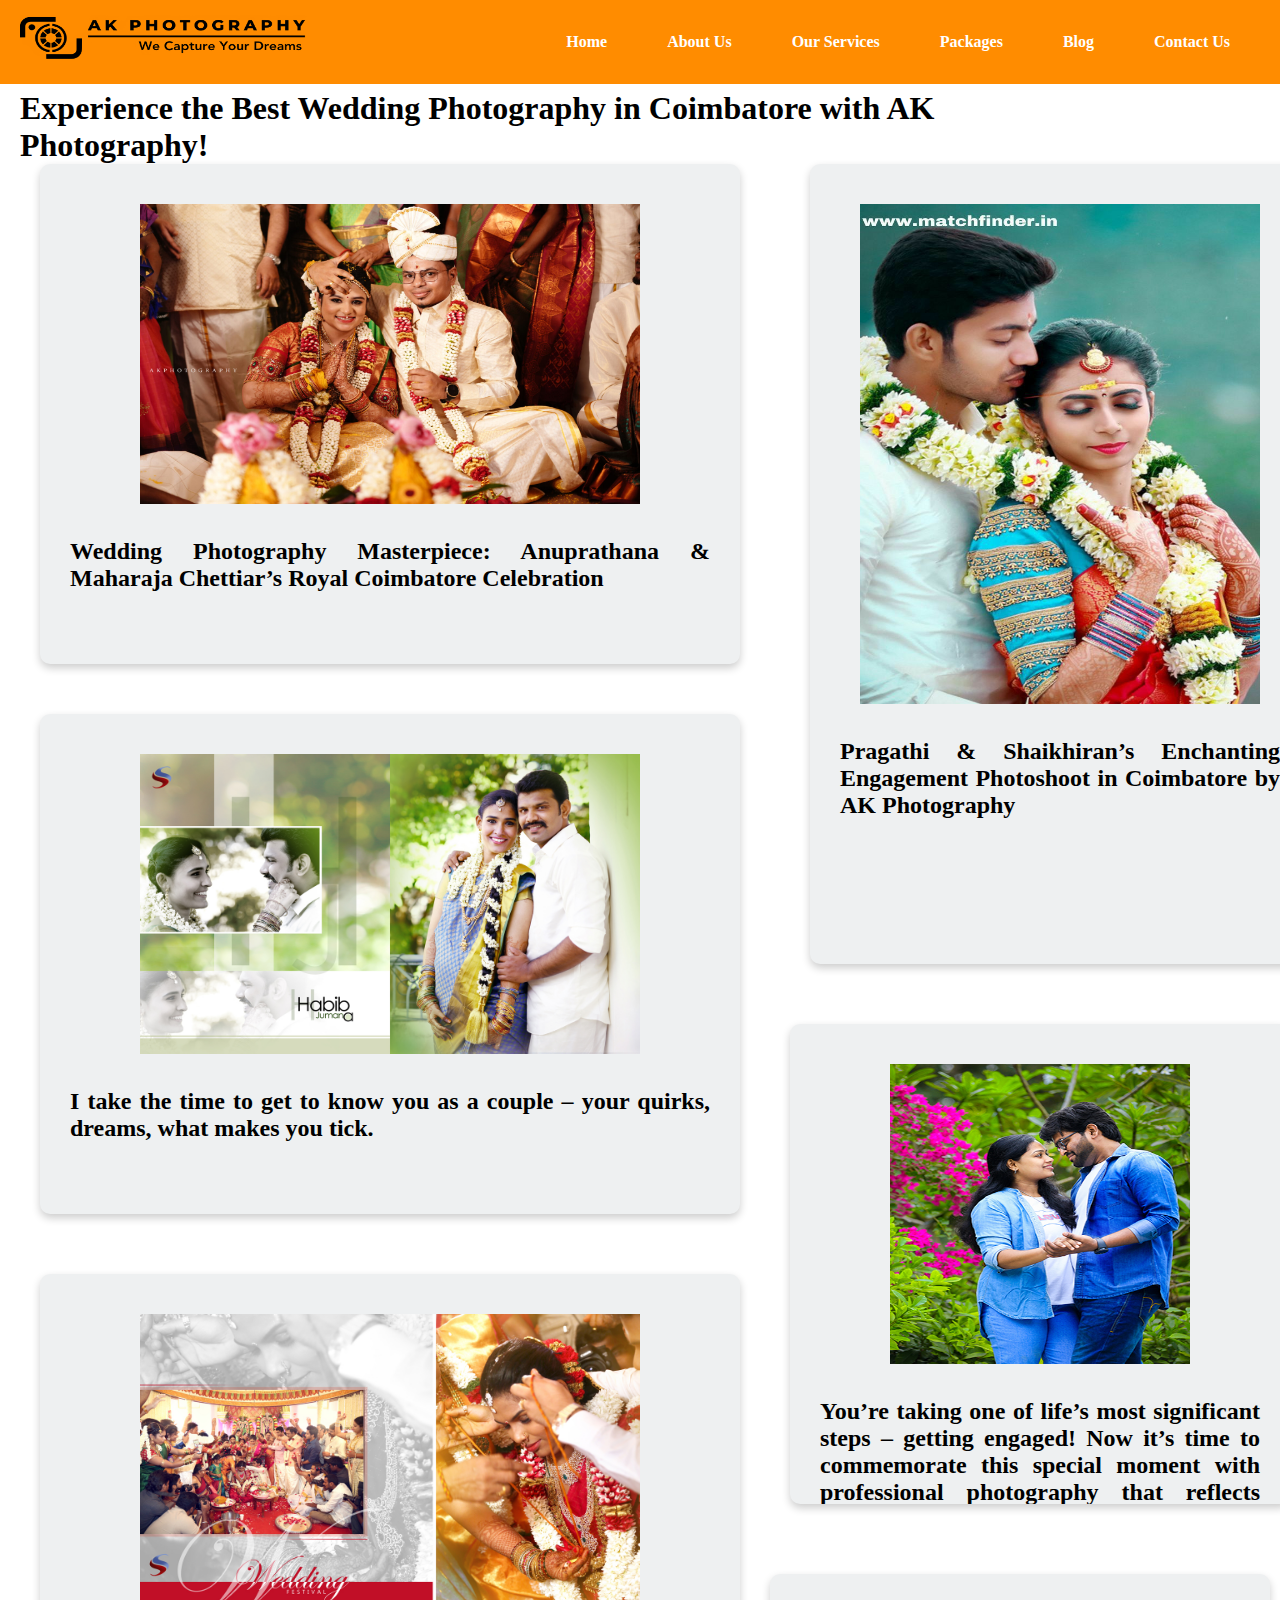
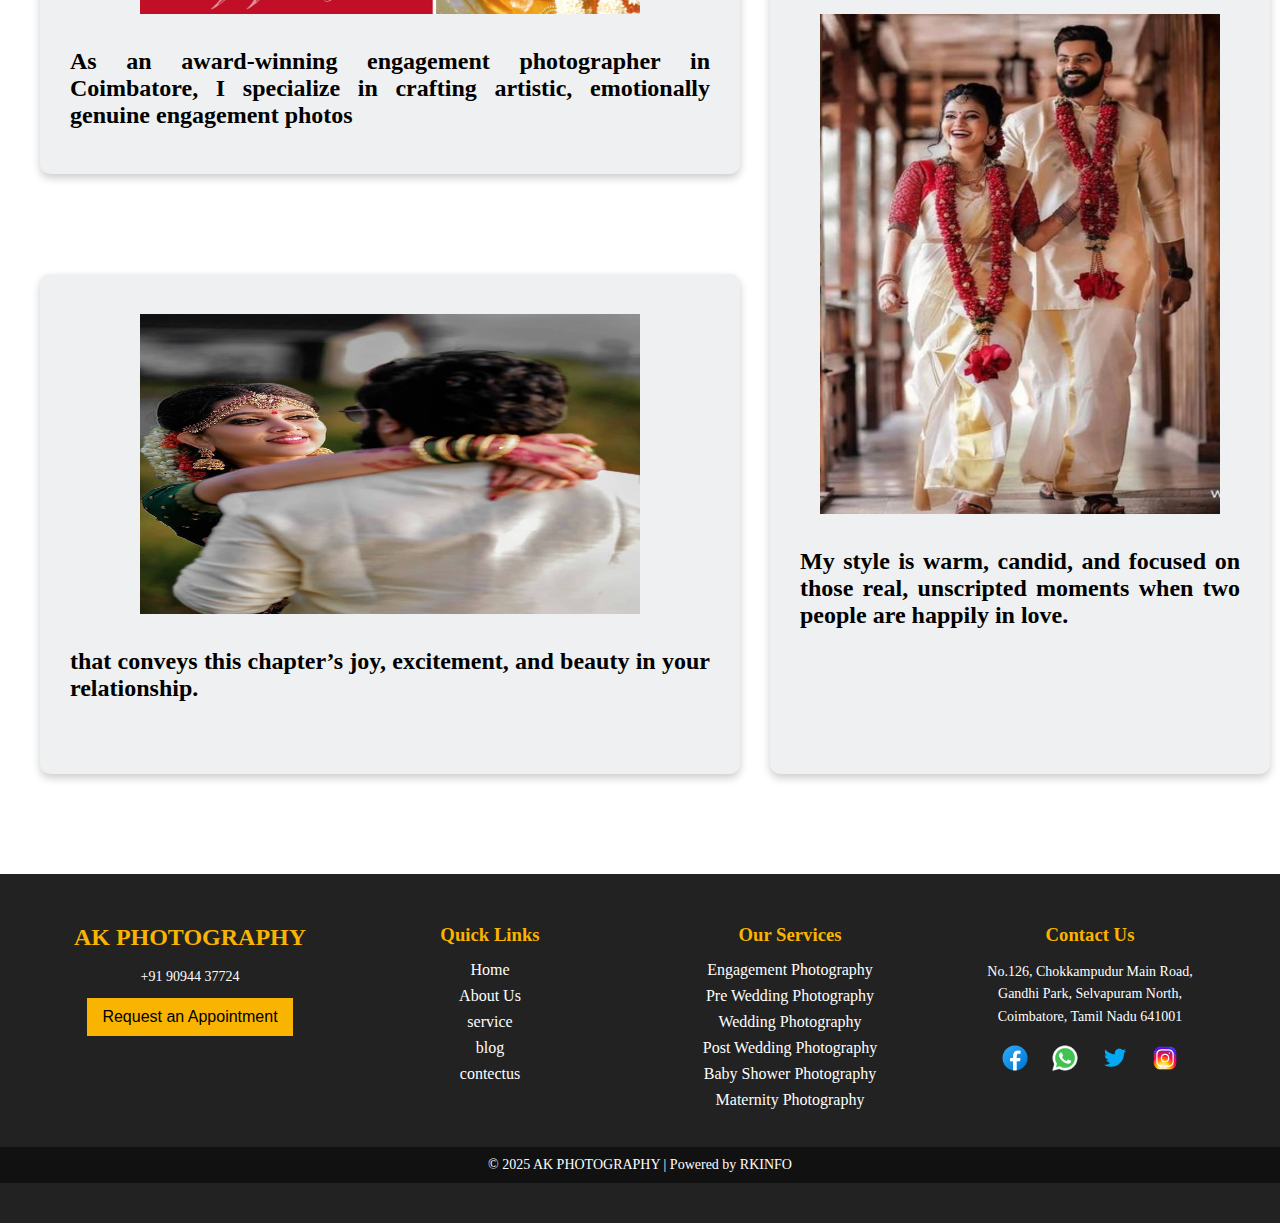
<file: Services.html>
<!DOCTYPE html>
<html>
    <head>
        <title>Pk photos</title>
        <link rel="icon" type="logo.jpg-icon" href="icon.jpg">
        <meta name="viewport" content="width=device-width, initial-scale=1.0">
        <link rel="stylesheet" type="text/css" href="pkcss.css"> 
        <script src="https://cdn.jsdelivr.net/npm/bootstrap@5.3.0/dist/js/bootstrap.bundle.min.js"></script>
     
    <style type="text/css">
        .a{height: 500px;
    overflow: hidden;
    border-radius: 10px;
    box-shadow: 0 4px 8px rgba(0, 0, 0, 0.2);
    background: rgb(238, 240, 241);
    text-align: center;
   width: 700px;
   margin-left: 40px;
   }
   .a img{
    height:300px;
    width:500px;
    margin-top:40px ;
   }
   .a h2{
    font-family: 'Times New Roman', Times, serif;
    text-align: justify;
    align-items: center;
    padding:30px;
   }
   .b{height: 800px;
    overflow: hidden;
    border-radius: 10px;
    box-shadow: 0 4px 8px rgba(0, 0, 0, 0.2);
    background: rgb(238, 240, 241);
    text-align: center;
   width: 500px;
   margin-left: 810px;
   margin-top:-500px;
   }
   .b img{
    height:500px;
    width:400px;
    margin-top:40px ;
   }
   .b h2{
    font-family: 'Times New Roman', Times, serif;
    text-align: justify;
    align-items: center;
    padding:30px;
   }
   .c{height: 500px;
    overflow: hidden;
    border-radius: 10px;
    box-shadow: 0 4px 8px rgba(0, 0, 0, 0.2);
    background: rgb(238, 240, 241);
    text-align: center;
   width: 700px;
   margin-left: 40px;
   margin-top:-250px;
   }
   .c img{
    height:300px;
    width:500px;
    margin-top:40px ;
   }
   .c h2{
    font-family: 'Times New Roman', Times, serif;
    text-align: justify;
    align-items: center;
    padding:30px;
   }
   .d{height: 480px;
    overflow: hidden;
    border-radius: 10px;
    box-shadow: 0 4px 8px rgba(0, 0, 0, 0.2);
    background: rgb(238, 240, 241);
    text-align: center;
   width: 500px;
   margin-left:790px;
   margin-top:-190px;
   }
   .d img{
    height:300px;
    width:300px;
    margin-top:40px ;
   }
   .d h2{
    font-family: 'Times New Roman', Times, serif;
    text-align: justify;
    align-items: center;
    padding:30px;
   }
   
   .e{height: 500px;
    overflow: hidden;
    border-radius: 10px;
    box-shadow: 0 4px 8px rgba(0, 0, 0, 0.2);
    background: rgb(238, 240, 241);
    text-align: center;
   width: 700px;
   margin-left: 40px;
   margin-top:-230px;
   }
   .e img{
    height:300px;
    width:500px;
    margin-top:40px ;
   }
   .e h2{
    font-family: 'Times New Roman', Times, serif;
    text-align: justify;
    align-items: center;
    padding:30px;
   }
   .f{height: 800px;
    overflow: hidden;
    border-radius: 10px;
    box-shadow: 0 4px 8px rgba(0, 0, 0, 0.2);
    background: rgb(238, 240, 241);
    text-align: center;
   width: 500px;
   margin-left:770px;
   margin-top:-200px;
   }
   .f img{
    height:500px;
    width:400px;
    margin-top:40px ;
   }
   .f h2{
    font-family: 'Times New Roman', Times, serif;
    text-align: justify;
    align-items: center;
    padding:30px;
   }
   .g{height: 500px;
    overflow: hidden;
    border-radius: 10px;
    box-shadow: 0 4px 8px rgba(0, 0, 0, 0.2);
    background: rgb(238, 240, 241);
    text-align: center;
   width: 700px;
   margin-left: 40px;
   margin-top:-500px;
   }
   .g img{
    height:300px;
    width:500px;
    margin-top:40px ;
   }
   .g h2{
    font-family: 'Times New Roman', Times, serif;
    text-align: justify;
    align-items: center;
    padding:30px;
   }





/* Footer container */
footer {
    background-color: #222;
    color: white;
    padding: 40px 0;
    text-align: center;
    margin-top:100px;
}

/* Flex container for footer sections */
.footer-container {
    display: flex;
    flex-wrap: wrap;
    justify-content: space-around;
    max-width: 1200px;
    margin: 0 auto;
}

/* Footer sections */
.footer-section {
    flex: 1;
    min-width: 250px;
    margin: 10px;
}

.footer-section h2, .footer-section h3 {
    color: #f8b400;
    margin-bottom: 15px;
}

.footer-section p {
    font-size: 14px;
    line-height: 1.6;
}

/* Quick Links & Services List */
.footer-section ul {
    list-style: none;
}

.footer-section ul li {
    margin: 8px 0;
}

.footer-section ul li a {
    color: white;
    text-decoration: none;
    transition: 0.3s;
}

.footer-section ul li a:hover {
    color: #f8b400;
}

/* Appointment Button */
.appointment-btn {
    background-color: #f8b400;
    color: black;
    padding: 10px 15px;
    border: none;
    font-size: 16px;
    cursor: pointer;
    margin-top: 10px;
    transition: 0.3s;
}

.appointment-btn:hover {
    background-color: #ffcc00;
}

/* Social Icons */
.social-icons {
    margin-top: 15px;
}

.social-icons a {
    display: inline-block;
    margin: 0 8px;
}

.social-icons img {
    width: 30px;
    height: 30px;
    transition: 0.3s;
}

.social-icons img:hover {
    transform: scale(1.1);
}

/* Footer Bottom */
.footer-bottom {
    background-color: #111;
    padding: 10px 0;
    font-size: 14px;
    margin-top: 20px;
}

/* Responsive Design */
@media (max-width: 768px) {
    .footer-container {
        flex-direction: column;
        align-items: center;
    }

    .footer-section {
        text-align: center;
    }
}



   

        </style>
</head>
<body>
    <ul>
        <nav class="navbar">
            <div class="logo">
                <a href="#">    <img src="ps.png" height="50px" width="290px" marg></a>
                 </div>
            <ul class="menu">
                <li><a href="index.html">Home</a></li>
                <li><a href="ab.html">About Us</a></li>
                <li class="dropdown">
                    <a href="#">Our Services</a>
                    <ul class="dropdown-menu">
                       
                
                        <li><a href="Services.html">Wedding Photography</a></l>
                        <li><a href="baby.html">Baby Shower Photography</a></li>
              
                    </ul>
                </li>
                <li><a href="Packages.html">Packages</a></li>

                <li><a href="blog.html">Blog</a></li>
                <li><a href="contect.html">Contact Us</a></li>
            </ul>
        </nav>
        <h1 style="margin-left:20px;margin-top:10px;">Experience the Best Wedding Photography in Coimbatore with AK <br>Photography!</h1>
    <div class="a">
<img src="weda.jpg">
<h2>Wedding Photography Masterpiece: Anuprathana & Maharaja Chettiar’s Royal Coimbatore Celebration</h2>
    </div>
    <div class="b">
        <img src="pc (4).jpeg">
        <h2>Pragathi & Shaikhiran’s Enchanting Engagement Photoshoot in Coimbatore by AK Photography</h2>
</div>
<div class="c">
    <img src="chic.jpg">
    <h2>I take the time to get to know you as a couple – your quirks, dreams, what makes you tick.</h2>
</div>
<div class="d">
    <img src="ab.jpg">
    <h2>You’re taking one of life’s most significant steps – getting engaged! Now it’s time to commemorate this special moment with professional photography that reflects your unique personality and love story.</h2>
</div>
<div class="e">
    <img src="picab.jpg">
    <h2>As an award-winning engagement photographer in Coimbatore, I specialize in crafting artistic, emotionally genuine engagement photos</h2>
</div>
<div class="f">
    <img src="pc (6).jpeg">
    <h2>My style is warm, candid, and focused on those real, unscripted moments when two people are happily in love.</h2>
</div> <div class="g">
    <img src="pc (8).jpeg">
    <h2>that conveys this chapter’s joy, excitement, and beauty in your relationship.</h2>
</div>
<footer>
    <div class="footer-container">
        <div class="footer-section">
            <h2>AK PHOTOGRAPHY</h2>
            <p>+91 90944 37724</p>
            <button class="appointment-btn">Request an Appointment</button>
        </div>

        <div class="footer-section">
            <h3>Quick Links</h3>
            <ul>
                <li><a href="#">Home</a></li>
                <li><a href="ab.html">About Us</a></li>
                <li><a href="Services.html">service</a></li>
                <li><a href="baby.html">blog</a></li>
                <li><a href="contect.html">contectus</a></li>
            </ul>
        </div>

        <div class="footer-section">
            <h3>Our Services</h3>
            <ul>
                <li><a href="#">Engagement Photography</a></li>
                <li><a href="#">Pre Wedding Photography</a></li>
                <li><a href="#">Wedding Photography</a></li>
                <li><a href="#">Post Wedding Photography</a></li>
                <li><a href="#">Baby Shower Photography</a></li>
                <li><a href="#">Maternity Photography</a></li>
            </ul>
        </div>

        <div class="footer-section">
            <h3>Contact Us</h3>
            <p>No.126, Chokkampudur Main Road, <br>
               Gandhi Park, Selvapuram North, <br>
               Coimbatore, Tamil Nadu 641001</p>
            <div class="social-icons">
                <a href="#"><img src="face.png" alt="Facebook"></a>
                <a href="#"><img src="what.png" alt="Instagram"></a>
                <a href="#"><img src="tw.png" alt="YouTube"></a>
                <a href="#"><img src="insta.png" alt="Pinterest"></a>
            </div>
        </div>
    </div>

    <div class="footer-bottom">
        <p>&copy; 2025 AK PHOTOGRAPHY | Powered by RKINFO</p>
    </div>
</footer>
    </body>
    </html>
</file>
<file: pkcss.css>
/* Reset default styles */
* {
    margin: 0;
    padding: 0;
    box-sizing: border-box;
}

/* Navbar styling */
.navbar {
    position: fixed;
    top: 0;
    left: 0;
    width: 100%;
    background-color: #ff8c00;
    padding: 15px 20px;
    z-index: 1000;
    display: flex;
    align-items: center;
    justify-content: space-between;
}

/* Logo styling (LEFT SIDE) */
.navba.logo img {
    height: 50px;
    width: auto;
    }

/* Aligning the menu beside the logo */
.menu {
    list-style: none;
    display: flex;
    margin-left: auto; /* Pushes the menu to the right */
}

/* Menu items */
.menu li {
    position: relative;
    margin: 0 15px;
}

/* Navbar links */
.menu li a {
    text-decoration: none;
    color: white;
    font-weight: bold;
    padding: 10px 15px;
    display: block;
}

/* Dropdown menu */
.dropdown-menu {
    display: none;
    position: absolute;
    background-color: white;
    top: 100%;
    left: 0;
    width: 220px;
    box-shadow: 0px 4px 6px rgba(0, 0, 0, 0.2);
}

.dropdown-menu li {
    display: block;
}

.dropdown-menu li a {
    color: black;
    padding: 10px;
    display: block;
}

/* Show dropdown on hover */
.dropdown:hover .dropdown-menu {
    display: block;
}

/* Content padding to avoid hiding under navbar */
body {
    padding-top: 80px;
}
/* Background Image */

/* Content Below */
.content {
    padding: 50px;
    
}

.long-text {
    height: 200vh; /* To create scrolling effect */
}
</file>
